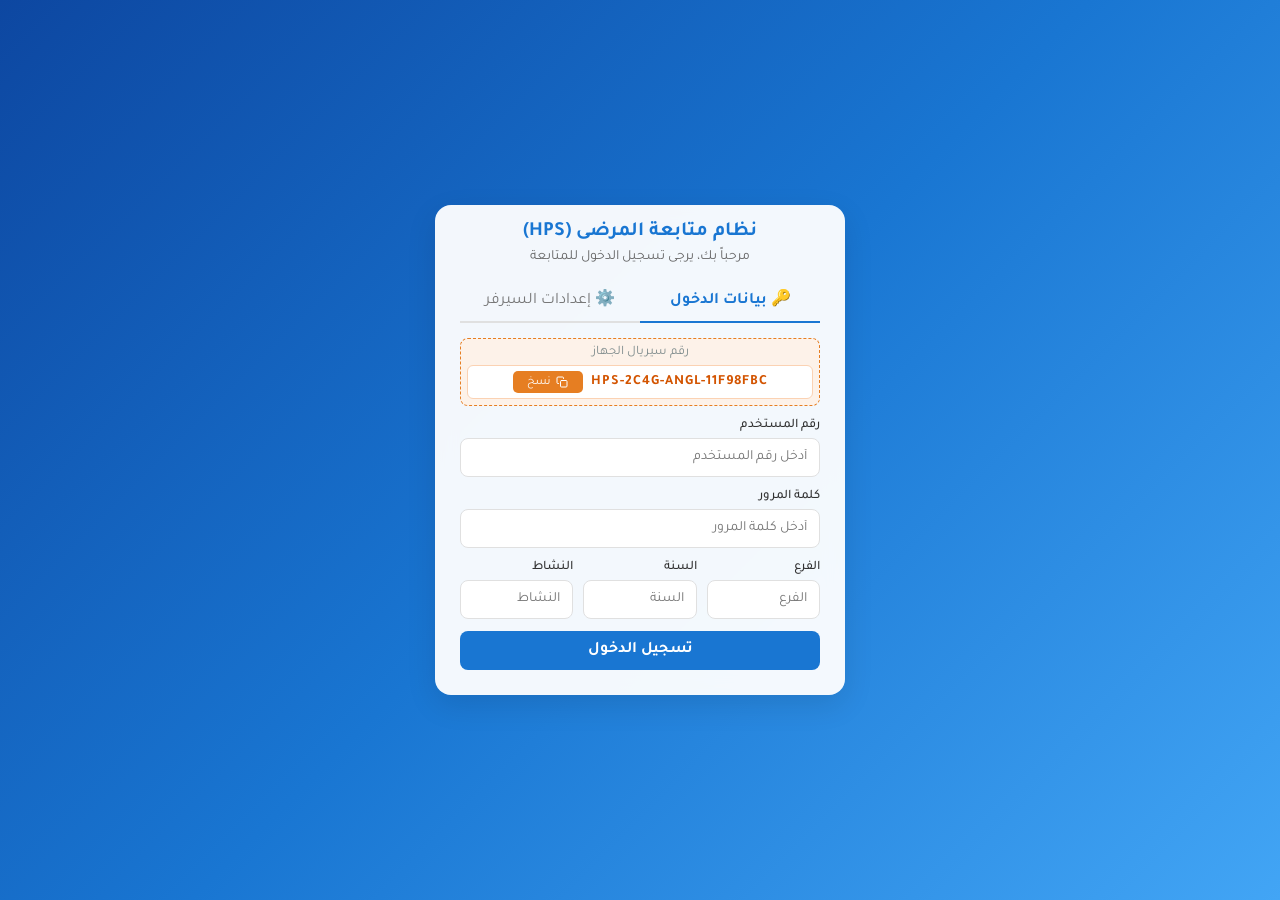
<file: index.html>
<!DOCTYPE html>
<html lang="ar" dir="rtl">

<head>
    <meta charset="UTF-8">
    <meta name="viewport" content="width=device-width, initial-scale=1.0">
    <title>نظام متابعة المرضى - HPS | الرئيسية</title>
    <link rel="stylesheet" href="assets/css/style.css">
    <link rel="stylesheet" href="assets/css/dashboard.css">
    <link href="https://fonts.googleapis.com/css2?family=Tajawal:wght@400;500;700&display=swap" rel="stylesheet">
    <link rel="manifest" href="manifest.json">
    <meta name="theme-color" content="#1565c0">
    <meta name="mobile-web-app-capable" content="yes">
    <meta name="apple-mobile-web-app-capable" content="yes">
    <meta name="apple-mobile-web-app-status-bar-style" content="black-translucent">
    <link rel="apple-touch-icon" href="icon.png">
</head>

<body>
    <div class="app-layout">
        <nav class="top-nav">
            <div class="brand">
                <h1 id="company-name-title">🏥 نظام متابعة المرضى (HPS)</h1>
            </div>
            <div class="nav-actions">
                <div class="user-info">
                    التاريخ: <span id="cur-dt"></span>
                </div>
                <button onclick="logout()" class="btn-logout">تسجيل خروج 🚪</button>
            </div>
        </nav>

        <main class="main-content">
            <h2 class="welcome-text">مرحباً بك ...</h2>
            <p style="color:var(--text-muted); margin-bottom: 20px;">اختر أحد الخدمات التالية للبدء بالعمل:</p>

            <!-- Sync Card Container -->
            <div id="sync-dashboard-card"
                style="display: none; background: #fff3e0; border: 1px solid #ffb74d; border-radius: 12px; padding: 15px 20px; margin-bottom: 30px; cursor: pointer; box-shadow: 0 4px 6px rgba(0,0,0,0.05); display: flex; align-items: center; justify-content: space-between;"
                onclick="window.location.href='sync.html'">
                <div style="display: flex; align-items: center; gap: 15px;">
                    <span style="font-size: 24px;">🔄</span>
                    <span style="font-size: 16px; font-weight: bold; color: #e67e22;" id="sync-dashboard-text">لديك
                        سجلات تحتاج إلى مزامنة</span>
                </div>
                <span style="font-size: 20px; color: #e67e22;">⬅️</span>
            </div>

            <div class="dashboard-grid">
                <!-- New Patient Follow-up Page (Recommended) -->
                <a href="patient-dashboard.html" class="dash-card" style="border: 2px solid #1565c0; background: linear-gradient(135deg, #e3f2fd 0%, #ffffff 100%);">
                    <div class="dash-icon">👤</div>
                    <h3>متابعة مريض</h3>
                    <p>البحث عن مريض ومتابعة حالته (علامات، سوائل، أوامر) في مكان واحد وبسهولة</p>
                    <span style="position: absolute; top: 10px; left: 10px; background: #1565c0; color: white; padding: 2px 8px; border-radius: 12px; font-size: 10px;">جديد ✨</span>
                </a>
                <a href="vitals.html" class="dash-card">
                    <div class="dash-icon">🩺</div>
                    <h3>العلامات الحيوية</h3>
                    <p>تسجيل علامات المريض الحيوية كل ساعة ومتابعة التطورات</p>
                </a>

                <a href="intake_output.html" class="dash-card">
                    <div class="dash-icon">💧</div>
                    <h3>السوائل (Intake & Output)</h3>
                    <p>متابعة السوائل المغذية (داخل) والمفرزات (خارج) للمريض</p>
                </a>

                <a href="doctor-orders.html" class="dash-card"
                    style="border: 2px solid #55efc4; background-color: #e5fdf5;">
                    <div class="dash-icon">📋</div>
                    <h3>أوامر الأطباء</h3>
                    <p>إدارة وتسجيل الأدوية والفحوصات والأشعة الخاصة بالمريض</p>
                </a>

                <a href="settings.html" class="dash-card">
                    <div class="dash-icon">⚙️</div>
                    <h3>الإعدادات والنسخ</h3>
                    <p>إدارة البيانات المحلية والنسخ الاحتياطي</p>
                </a>

                <!-- <a href="javascript:void(0)" class="dash-card disabled"
                    onclick="alert('سيتم إضافتها قريباً في التحديث القادم')">
                    <div class="dash-icon">📋</div>
                    <h3>ملاحظات التمريض</h3>
                    <p>كتابة ومراجعة النوتات وملاحظات التمريض للمريض</p>
                </a>

                <a href="javascript:void(0)" class="dash-card disabled"
                    onclick="alert('سيتم إضافتها قريباً في التحديث القادم')">
                    <div class="dash-icon">📊</div>
                    <h3>التقارير والإحصائيات</h3>
                    <p>ملخصات وتقارير العناية بالمريض وتقارير الخروج</p>
                </a> -->

            </div>
        </main>
    </div>

    <script src="assets/js/config.js"></script>
    <script src="assets/js/db.js"></script>
    <script src="assets/js/sync.js"></script>
    <script>
        document.addEventListener('DOMContentLoaded', () => {
            if (!getToken()) {
                window.location.href = 'login.html';
                return;
            }
            document.getElementById('cur-dt').innerText = new Date().toLocaleDateString('ar-YE');
            
            // Load and display company name dynamically
            fetchCompanyName();
        });

        async function fetchCompanyName() {
            const cachedName = localStorage.getItem('cached_company_name');
            const titleElem = document.getElementById('company-name-title');
            if (cachedName && titleElem) {
                titleElem.innerText = cachedName;
            }

            try {
                const apiUrl = getBaseApiUrl();
                const res = await fetch(`${apiUrl}/company/name`, {
                    method: 'GET',
                    headers: getHeaders()
                });
                if (res.ok) {
                    const data = await res.json();
                    if (data && data.companyName && titleElem) {
                        titleElem.innerText = data.companyName;
                        localStorage.setItem('cached_company_name', data.companyName);
                    }
                }
            } catch (e) {
                console.error('Failed to fetch company name:', e);
            }
        }

        if ('serviceWorker' in navigator) {
            window.addEventListener('load', () => {
                navigator.serviceWorker.register('./sw.js')
                    .then(reg => console.log('SW registered directly in HTML:', reg.scope))
                    .catch(err => console.warn('SW registration failed:', err));
            });
        }
    </script>
</body>

</html>
</file>
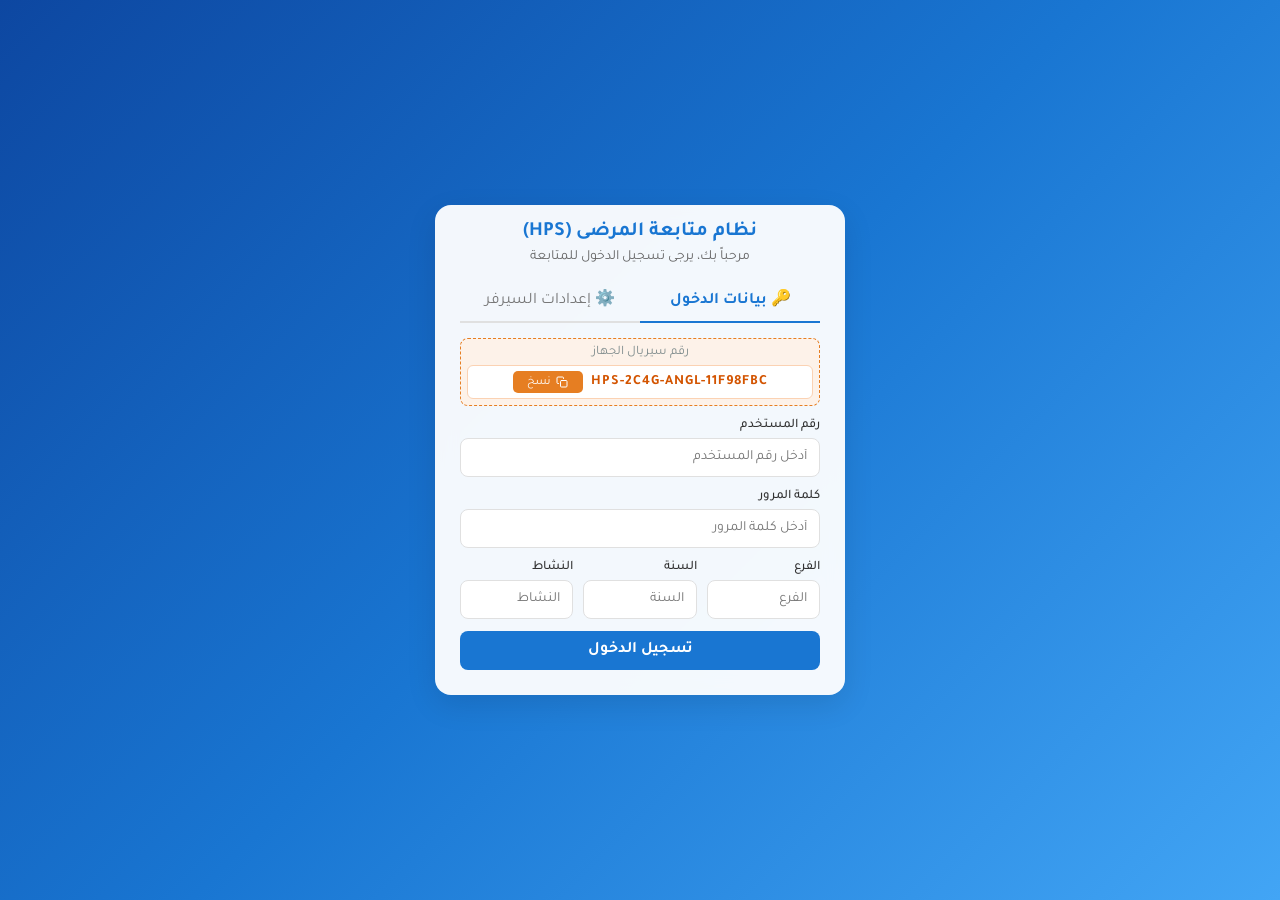
<file: doctor-orders.html>
<!DOCTYPE html>
<html lang="ar" dir="rtl">

<head>
    <meta charset="UTF-8">
    <meta name="viewport" content="width=device-width, initial-scale=1.0">
    <title>أوامر الأطباء - HPS</title>
    <link rel="stylesheet" href="assets/css/style.css">
    <link href="https://fonts.googleapis.com/css2?family=Tajawal:wght@400;500;700&display=swap" rel="stylesheet">
    <link rel="manifest" href="manifest.json">
    <meta name="theme-color" content="#1565c0">
    <meta name="mobile-web-app-capable" content="yes">
    <meta name="apple-mobile-web-app-capable" content="yes">
    <meta name="apple-mobile-web-app-status-bar-style" content="black-translucent">
    <link rel="apple-touch-icon" href="icon.png">
    <style>
        .input-group {
            display: flex;
            align-items: center;
            gap: 5px;
        }

        .input-group input {
            flex: 1;
        }

        .input-group label {
            margin-bottom: 0;
            width: 80px;
            font-size: 14px;
        }

        /* Specific sizing */
        #doctor-name,
        #patient-name {
            flex: 2;
            background: #eee;
        }

        .mini-search-btn {
            background-color: #3498db;
            color: #fff;
            border: none;
            border-radius: 4px;
            padding: 5px 10px;
            cursor: pointer;
        }

        .mandatory-field {
            background-color: #fffde7 !important; /* أبيض مائل للأصفر */
            border: 1px solid #fbc02d !important;
        }

        .mandatory-field:focus {
            background-color: #fff9c4 !important;
            border-color: #f9a825 !important;
            box-shadow: 0 0 5px rgba(249, 168, 37, 0.3) !important;
        }
    </style>
</head>

<body>
    <div class="app-layout">
        <nav class="top-nav">
            <div class="brand">
                <h1 style="font-size: 18px;">📋 أوامر الأطباء</h1>
            </div>
            <div class="nav-actions">
                <a href="javascript:void(0)" onclick="goBack()" class="btn btn-secondary" style="text-decoration:none; font-size: 20px; padding: 5px 12px;">➡</a>
                <div class="user-info">
                    <span id="cur-day"></span> - <span id="cur-date"></span>
                </div>
            </div>
        </nav>

        <main class="main-content">
            <div class="action-bar">
                <button class="btn btn-success" id="btn-add" onclick="addNewOrder()">➕ إضافة</button>
                <button class="btn btn-warning" id="btn-edit" onclick="enableEditing()" disabled>✏️ تعديل</button>
                <button class="btn btn-danger" id="btn-delete" onclick="deleteOrder()" disabled>🗑️ حذف</button>
                <button class="btn btn-primary" id="btn-search-orders" onclick="openHistoryModal()">🔍 بحث الأوامر</button>
            </div>

            <!-- قسم المعلومات الاساسية للامر (Master) -->
            <section class="card section-search" style="padding: 10px;">
                <div class="grid-2" style="margin-bottom: 10px;">
                    <div class="form-group">
                        <label style="font-weight: 700;">رقم الترقيد</label>
                        <div class="input-with-btn">
                            <input type="number" id="adm-no-input" class="mandatory-field" placeholder="رقم الترقيد" style="height: 38px;">
                            <button onclick="openAdmModal()" class="btn btn-primary" title="بحث" style="padding: 0 10px;">🔍</button>
                        </div>
                    </div>
                    <div class="form-group">
                        <label style="color: var(--primary); font-weight: 700;">نوع الإجراء الطبي</label>
                        <select id="prcdr-typ" class="mandatory-field" onchange="onProcedureTypeChanged()" style="border: 2px solid var(--primary); height: 38px; padding: 5px 8px;">
                            <option value="">-- اختر النوع --</option>
                        </select>
                    </div>
                </div>

                <details>
                    <summary style="cursor: pointer; color: #7f8c8d; font-size: 13px;">⚙️ إعدادات الأمر الإضافية (رقم الأمر، التاريخ، الفرع...)</summary>
                    <div class="grid-2" style="margin-top: 10px;">
                        <div class="form-group">
                            <label>الفرع</label>
                            <select id="branch-list" class="mandatory-field"></select>
                        </div>
                        <div class="form-group"><label>رقم الأمر</label><input type="number" id="doc-no" value="1"></div>
                        <div class="form-group"><label>تاريخ الأمر</label><input type="date" id="doc-date"></div>
                        <div class="form-group"><label>وقت الأمر</label><input type="time" id="doc-time" value="00:00:00" step="1"></div>
                        <div class="form-group">
                            <label>الأولوية</label>
                            <select id="prorty-no">
                                <option value="1">1- عادي</option>
                                <option value="2">2- مستعجل</option>
                                <option value="3">3- حرجة</option>
                            </select>
                        </div>
                        <div class="form-group">
                            <label>رقم المرجع (اختياري)</label>
                            <input type="text" id="ref-no">
                        </div>
                        <div class="form-group full-width">
                            <label>ملاحظة عامة</label>
                            <textarea id="doc-dsc" rows="2"></textarea>
                        </div>
                        <input type="hidden" id="typ-no" value="1"><input type="hidden" id="ptnt-typ" value="1">
                    </div>
                </details>
            </section>

            <!-- تفاصيل بيانات الترقيد المحددة ستظهر هنا -->
            <!-- تفاصيل بيانات الترقيد ستبقى مخفية تماماً كما طلب المستخدم -->
            <section id="patient-info-section" style="display: none !important;">
                <div class="patient-grid">
                    <input type="hidden" id="patient-no">
                    <input type="hidden" id="patient-name">
                    <input type="hidden" id="doctor-no">
                    <input type="hidden" id="doctor-name">
                    <input type="hidden" id="p-room">
                    <input type="hidden" id="p-bed">
                    <input type="hidden" id="p-dept">
                    <input type="hidden" id="p-gender">
                    <input type="hidden" id="p-age">
                    <input type="hidden" id="p-adm-date">
                </div>
            </section>

            <!-- قسم التفاصيل (Details) -->
            <section id="table-area" class="card" style="display: none;">
                <div class="table-header">
                    <h3 class="section-title" id="details-title">📋 تفاصيل الإجراء</h3>
                </div>
                <div class="table-responsive" style="overflow-x: auto;">
                    <table id="details-table" class="modern-table" style="min-width: 800px;">
                        <thead>
                            <tr id="details-thead-tr">
                                <!-- سيتم بناؤه ديناميكياً بواسطة JS حسب نوع الإجراء -->
                            </tr>
                        </thead>
                        <tbody id="details-tbody">
                            <!-- صفوف التفاصيل -->
                        </tbody>
                    </table>
                </div>

                <div style="margin-top: 25px; text-align: center; padding: 15px; background: var(--card-bg); border-radius: 10px; box-shadow: 0 2px 10px rgba(0,0,0,0.05);">
                    <button class="btn btn-success" id="btn-save" onclick="saveOrder()"
                        style="padding: 12px 40px; font-weight: bold; font-size: 16px; width: 100%; max-width: 300px;">💾 حفظ</button>
                </div>
            </section>
        </main>
    </div>

    <!-- Modals -->
    <!-- نافذة البحث في الترقيدات -->
    <div id="modal-adm" class="modal">
        <div class="modal-content">
            <div class="modal-header">
                <h3>قائمة الترقيدات</h3>
                <span class="close-btn" onclick="closeModal('modal-adm')">&times;</span>
            </div>
            <div style="padding: 10px;">
                <input type="text" id="adm-search-input" placeholder="ابحث باسم المريض أو رقم الترقيد..."
                    style="width: 100%; border: 1px solid #ddd; padding: 10px; border-radius: 5px;"
                    onkeyup="filterAdmissions()">
            </div>
            <div class="table-responsive" style="max-height: 400px; overflow-y: auto;">
                <table id="adm-list-table" class="modern-table">
                    <thead>
                        <tr>
                            <th>رقم الترقيد</th>
                            <th>تاريخ الترقيد</th>
                            <th>اسم المريض</th>
                        </tr>
                    </thead>
                    <tbody></tbody>
                </table>
            </div>
            <div class="modal-footer">
                <button onclick="closeModal('modal-adm')" class="btn btn-secondary">إغلاق</button>
            </div>
        </div>
    </div>

    <!-- نافذة منبثقة للبحث في الإجراءات (فحوصات / أشعة الخ) -->
    <div id="modal-items" class="modal">
        <div class="modal-content modal-lg">
            <div class="modal-header">
                <h3 id="modal-items-title">قائمة الإجراءات مسبقة الصنع</h3>
                <span class="close-btn" onclick="closeModal('modal-items')">&times;</span>
            </div>
            <div style="padding: 10px;">
                <input type="text" id="item-search-input" placeholder="ابحث بالإسم أو الكود هنا..."
                    style="width: 100%; border: 1px solid #ddd; padding: 10px; border-radius: 5px;"
                    onkeyup="filterItems()">
            </div>
            <div class="table-responsive" style="max-height: 400px; overflow-y: auto;">
                <table id="items-list-table" class="modern-table">
                    <thead>
                        <tr id="items-thead-tr">
                            <!-- مبني ديناميكيا -->
                        </tr>
                    </thead>
                    <tbody id="items-tbody"></tbody>
                </table>
            </div>
            <div class="modal-footer">
                <button onclick="closeModal('modal-items')" class="btn btn-secondary">إغلاق</button>
            </div>
        </div>
    </div>

    <!-- نافذة منبثقة للبحث في طرق الاستخدام -->
    <div id="modal-usages" class="modal">
        <div class="modal-content">
            <div class="modal-header">
                <h3>قائمة طرق الاستخدام</h3>
                <span class="close-btn" onclick="closeModal('modal-usages')">&times;</span>
            </div>
            <div style="padding: 10px;">
                <input type="text" id="usage-search-input" placeholder="ابحث بالرمز أو الوصف هنا..."
                    style="width: 100%; border: 1px solid #ddd; padding: 10px; border-radius: 5px;"
                    onkeyup="filterUsages()">
            </div>
            <div class="table-responsive" style="max-height: 400px; overflow-y: auto;">
                <table id="usages-list-table" class="modern-table">
                    <thead>
                        <tr>
                            <th>الرمز</th>
                            <th>الوصف</th>
                        </tr>
                    </thead>
                    <tbody id="usages-tbody"></tbody>
                </table>
            </div>
            <div class="modal-footer">
                <button onclick="closeModal('modal-usages')" class="btn btn-secondary">إغلاق</button>
            </div>
        </div>
    </div>

    <!-- نافذة البحث في الأوامر السابقة -->
    <div id="modal-history" class="modal">
        <div class="modal-content modal-lg">
            <div class="modal-header">
                <h3>الأوامر السابقة</h3>
                <span class="close-btn" onclick="closeModal('modal-history')">&times;</span>
            </div>
            <div style="padding: 10px;">
                <input type="text" id="history-search-input" placeholder="ابحث في أي عمود هنا..."
                    style="width: 100%; border: 1px solid #ddd; padding: 10px; border-radius: 5px;"
                    onkeyup="filterHistory()">
            </div>
            <div class="table-responsive" style="max-height: 400px; overflow-y: auto;">
                <table id="history-list-table" class="modern-table">
                    <thead>
                        <tr>
                            <th>رقم الأمر</th>
                            <th>التاريخ</th>
                            <th>نوع الإجراء</th>
                            <th>اسم الطبيب</th>
                            <th>اسم المريض</th>
                        </tr>
                    </thead>
                    <tbody></tbody>
                </table>
            </div>
        </div>
    </div>

    <!-- Scripts -->
    <script src="assets/js/config.js"></script>
    <script src="assets/js/db.js"></script>
    <script src="assets/js/sync.js"></script>
    <script src="assets/js/doctor_orders.js"></script>
</body>

</html>
</file>
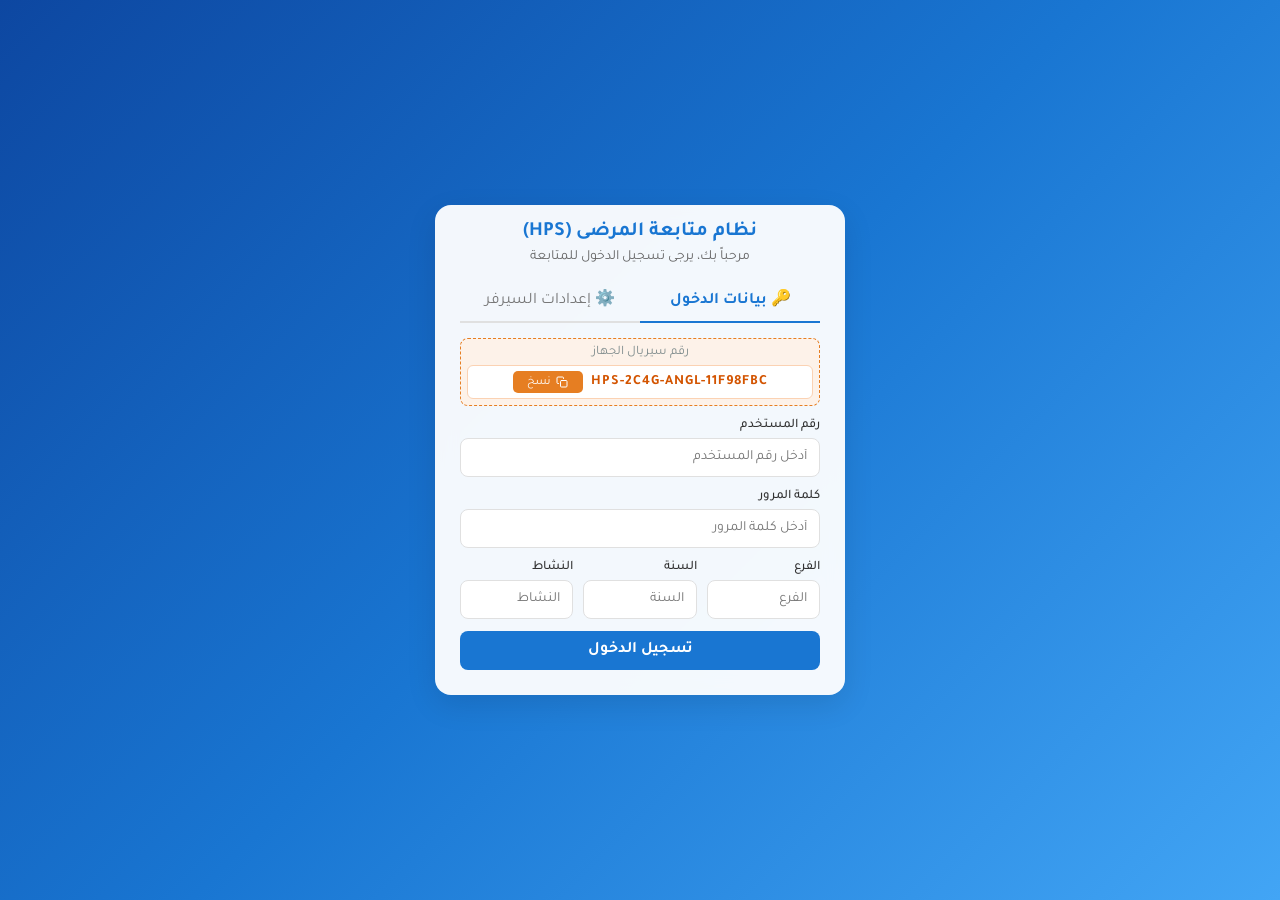
<file: intake_output.html>
<!DOCTYPE html>
<html lang="ar" dir="rtl">

<head>
    <meta charset="UTF-8">
    <meta name="viewport" content="width=device-width, initial-scale=1.0">
    <title>السوائل الداخلة والخارجة - HPS</title>
    <link rel="stylesheet" href="assets/css/style.css">
    <link href="https://fonts.googleapis.com/css2?family=Tajawal:wght@400;500;700&display=swap" rel="stylesheet">
    <link rel="manifest" href="manifest.json">
    <style>
        .grid-intake {
            display: grid;
            grid-template-columns: repeat(4, 1fr);
            gap: 12px;
            margin-bottom: 20px;
        }

        .section-header {
            grid-column: 1 / -1;
            background: #f1f1f1;
            padding: 8px;
            border-radius: 5px;
            font-weight: bold;
            color: #2c3e50;
            border-right: 4px solid #3498db;
        }

        .out-header {
            border-right-color: #e67e22;
        }

        @media (max-width: 768px) {
            .grid-intake {
                grid-template-columns: repeat(2, 1fr);
                gap: 10px;
            }
        }
    </style>
</head>

<body>
    <div class="app-layout">
        <nav class="top-nav">
            <div class="brand">
                <h1 style="font-size: 18px;">💧 السوائل (Intake & Output)</h1>
            </div>
            <div class="nav-actions">
                <a href="javascript:void(0)" onclick="goBack()" class="btn btn-secondary" style="text-decoration:none; font-size: 20px; padding: 5px 12px;">➡</a>
                <div class="user-info">
                    <span id="cur-day"></span> - <span id="cur-date"></span>
                </div>
            </div>
        </nav>

        <main class="main-content">
            <section class="card section-search" style="padding: 10px;">
                <div class="form-group" style="margin-bottom: 10px;">
                    <label style="font-weight: bold;">رقم الترقيد</label>
                    <div class="input-with-btn">
                        <input type="number" id="adm-no-input" class="mandatory-field"
                            placeholder="رقم الترقيد">
                        <button onclick="openAdmModal()" class="btn btn-primary" title="بحث">🔍</button>
                    </div>
                </div>

                <details>
                    <summary style="cursor: pointer; color: #7f8c8d; font-size: 13px;">⚙️ إعدادات البحث الإضافية (الفرع...)</summary>
                    <div class="form-group" style="margin-top: 10px;">
                        <label>الفرع</label>
                        <select id="branch-list" class="mandatory-field"></select>
                    </div>
                </details>
            </section>

            <section id="patient-info-section" class="card section-patient" style="display: none; padding: 10px;">
                <div class="patient-grid">
                    <div class="info-item" style="grid-column: 1 / -1; background: #e3f2fd;">
                        <label>المريض</label>
                        <input type="text" id="p-name" readonly style="color: #1565c0; font-size: 14px;">
                    </div>
                    <div class="info-item"><label>الرقم</label><input type="text" id="p-no" readonly></div>
                    <div class="info-item"><label>العمر</label><input type="text" id="p-age" readonly></div>
                    <div class="info-item"><label>الغرفة</label><input type="text" id="p-room" readonly></div>
                    <div class="info-item"><label>السرير</label><input type="text" id="p-bed" readonly></div>
                </div>
            </section>

            <section class="card section-controls">
                <div class="grid-2 align-bottom">
                    <div class="form-group">
                        <label>تاريخ المتابعة:</label>
                        <input type="date" id="doc-date-input">
                    </div>
                    <div class="form-group">
                        <label>تقسيم الوقت (دقائق):</label>
                        <input type="number" id="time-interval" value="30">
                    </div>
                    <div class="form-group" style="grid-column: span 2;">
                        <button onclick="loadAndShowTable()" class="btn btn-success btn-block">عرض وتحديث
                            الجدول</button>
                    </div>
                </div>
            </section>

            <div id="table-area" class="card" style="display: none;">
                <div class="table-header">
                    <h3 class="section-title">📊 جدول السوائل اليومي</h3>
                </div>
                <div class="table-responsive">
                    <table id="io-table" class="modern-table">
                        <thead>
                            <tr>
                                <th rowspan="2">الوقت</th>
                                <th colspan="6" style="background: #e8f4fd;">Intake (داخل) <span id="total-day-in"
                                        style="font-size:12px; color:#2980b9;"></span></th>
                                <th colspan="6" style="background: #fdf2e9;">Output (خارج) <span id="total-day-out"
                                        style="font-size:12px; color:#d35400;"></span></th>
                                <th rowspan="2">الإجراء</th>
                            </tr>
                            <tr>
                                <th style="background: #e8f4fd;">IVF</th>
                                <th style="background: #e8f4fd;">Oral</th>
                                <th style="background: #e8f4fd;">NGT</th>
                                <th style="background: #e8f4fd;">Blood</th>
                                <th style="background: #e8f4fd;">Other</th>
                                <th style="background: #d4e6f1; border-left: 2px solid #3498db;">Sum In</th>
                                <th style="background: #fdf2e9;">Urine</th>
                                <th style="background: #fdf2e9;">Gastric</th>
                                <th style="background: #fdf2e9;">Drain 1</th>
                                <th style="background: #fdf2e9;">Drain 2</th>
                                <th style="background: #fdf2e9;">Other</th>
                                <th style="background: #f5cba7; border-left: 2px solid #e67e22;">Sum Out</th>
                            </tr>
                        </thead>
                        <tbody></tbody>
                    </table>
                </div>
            </div>
        </main>
    </div>

    <!-- Modals -->
    <div id="modal-adm" class="modal">
        <div class="modal-content">
            <div class="modal-header">
                <h3>قائمة الترقيدات</h3>
                <span class="close-btn" onclick="closeModal('modal-adm')">&times;</span>
            </div>
            <div style="padding: 10px;">
                <input type="text" id="adm-search-input" placeholder="ابحث باسم المريض أو رقم الترقيد..."
                    style="width: 100%; border: 1px solid #ddd; padding: 10px; border-radius: 5px;"
                    onkeyup="filterAdmissions()">
            </div>
            <div class="table-responsive" style="max-height: 400px; overflow-y: auto;">
                <table id="adm-list-table" class="modern-table">
                    <thead>
                        <tr>
                            <th>رقم</th>
                            <th>التاريخ</th>
                            <th>المريض</th>
                        </tr>
                    </thead>
                    <tbody></tbody>
                </table>
            </div>
            <div class="modal-footer">
                <button onclick="closeModal('modal-adm')" class="btn btn-secondary">إغلاق</button>
            </div>
        </div>
    </div>

    <div id="modal-io" class="modal">
        <div class="modal-content modal-lg">
            <div class="modal-header">
                <h3 id="io-title">سجل السوائل - الساعة</h3>
                <span class="close-btn" onclick="closeModal('modal-io')">&times;</span>
            </div>
            <div class="modal-body">
                <div class="grid-intake">
                    <!-- Intake Section -->
                    <div class="section-header">💉 السوائل الداخلة (Intake)</div>
                    <div class="form-group"><label>IV Fluids</label><input type="number" step="0.1" id="in-ivf"></div>
                    <div class="form-group"><label>Oral</label><input type="number" step="0.1" id="in-oral"></div>
                    <div class="form-group"><label>NG Tube</label><input type="number" step="0.1" id="in-ngt"></div>
                    <div class="form-group"><label>Blood</label><input type="number" step="0.1" id="in-bld"></div>
                    <div class="form-group"><label>Other</label><input type="number" step="0.1" id="in-othr"></div>

                    <!-- Output Section -->
                    <div class="section-header out-header">🚽 السوائل الخارجة (Output)</div>
                    <div class="form-group"><label>Urine</label><input type="number" step="0.1" id="out-urine"></div>
                    <div class="form-group"><label>Gastric</label><input type="number" step="0.1" id="out-gstrc"></div>
                    <div class="form-group"><label>Drainage 1</label><input type="number" step="0.1" id="out-drng1">
                    </div>
                    <div class="form-group"><label>Drainage 2</label><input type="number" step="0.1" id="out-drng2">
                    </div>
                    <div class="form-group"><label>Emesis / Emss</label><input type="number" step="0.1" id="out-emss">
                    </div>
                    <div class="form-group"><label>Other</label><input type="number" step="0.1" id="out-othr"></div>
                </div>

                <div class="nurse-section form-group" style="margin-top: 15px;">
                    <label>الممرض <span style="color: red;">*</span>:</label>
                    <div class="input-with-btn">
                        <input type="number" id="n-id" placeholder="رقم الممرض (مفتاح Enter للبحث)">
                        <button onclick="openNurseModal()" class="btn btn-primary">🔍</button>
                        <input type="text" id="n-name" placeholder="اسم الممرض" readonly
                            style="flex: 2; background: #eee;">
                    </div>
                </div>

                <div class="form-group" style="margin-top: 15px;">
                    <label>الملاحظات:</label>
                    <textarea id="io-notes" rows="3" placeholder="اكتب أي ملاحظات هنا..."></textarea>
                </div>
            </div>
            <div class="modal-footer">
                <button onclick="saveIO()" class="btn btn-success">✅ حفظ البيانات</button>
                <button onclick="closeModal('modal-io')" class="btn btn-secondary">❌ إلغاء</button>
            </div>
        </div>
    </div>

    <div id="modal-nurse" class="modal">
        <div class="modal-content">
            <div class="modal-header">
                <h3>قائمة الممرضين</h3>
                <span class="close-btn" onclick="closeModal('modal-nurse')">&times;</span>
            </div>
            <div class="table-responsive" style="max-height: 400px; overflow-y: auto;">
                <table id="nurse-list-table" class="modern-table">
                    <thead>
                        <tr>
                            <th>الرقم</th>
                            <th>الاسم</th>
                        </tr>
                    </thead>
                    <tbody></tbody>
                </table>
            </div>
            <div class="modal-footer">
                <button onclick="closeModal('modal-nurse')" class="btn btn-secondary">إغلاق</button>
            </div>
        </div>
    </div>

    <script src="assets/js/config.js"></script>
    <script src="assets/js/db.js"></script>
    <script src="assets/js/sync.js"></script>
    <script src="assets/js/intake_output.js"></script>
</body>

</html>
</file>
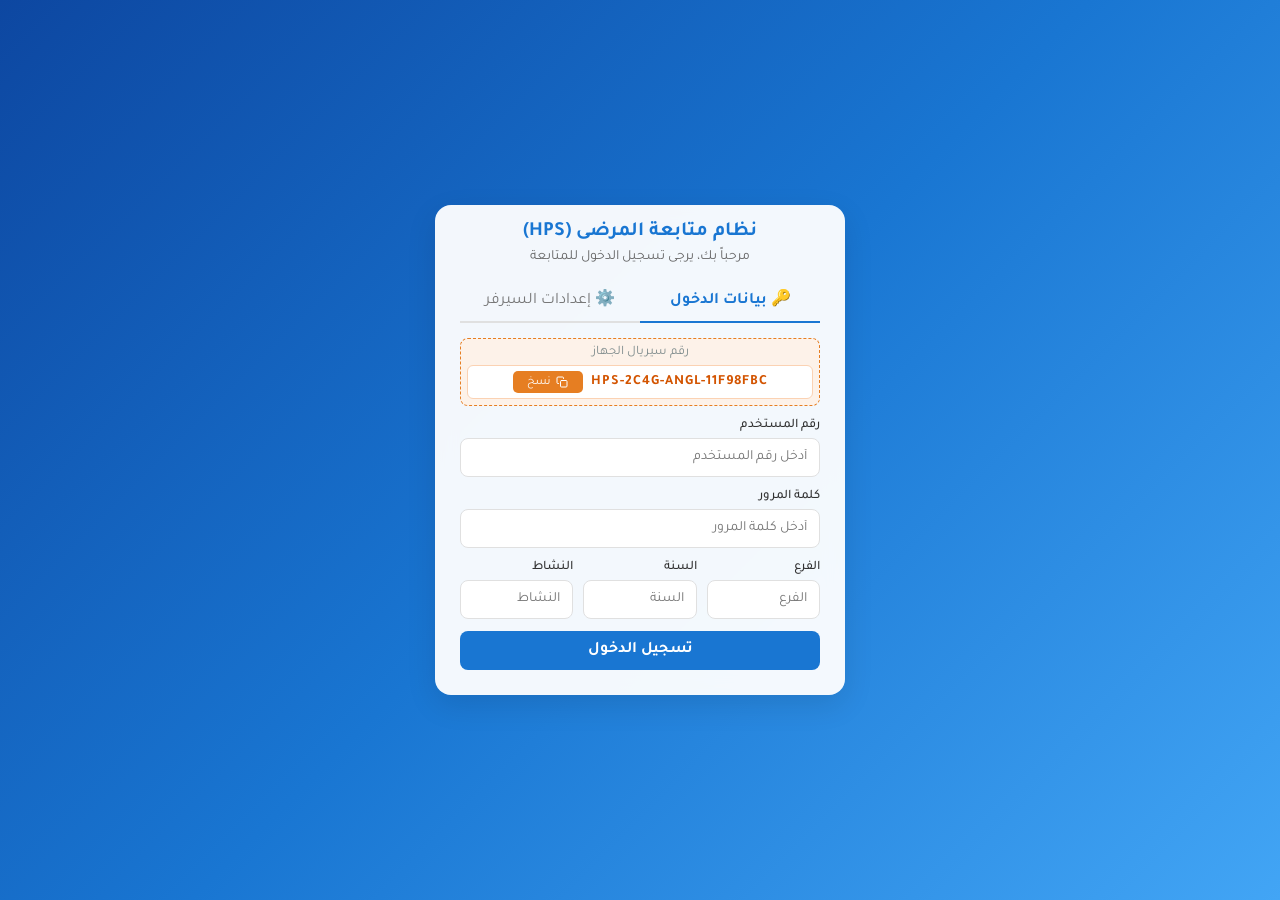
<file: lab-results.html>
<!DOCTYPE html>
<html lang="ar" dir="rtl">
<head>
    <meta charset="UTF-8">
    <meta name="viewport" content="width=device-width, initial-scale=1.0">
    <title>نتائج العينات - HPS</title>
    <link rel="stylesheet" href="assets/css/style.css">
    <link href="https://fonts.googleapis.com/css2?family=Tajawal:wght@400;500;700&display=swap" rel="stylesheet">
    <style>
        :root {
            --primary-gradient: linear-gradient(135deg, #1565c0 0%, #1e88e5 100%);
            --table-header: #f1f8fe;
        }

        body {
            background-color: #f0f4f8;
            font-family: 'Tajawal', sans-serif;
            margin: 0;
            padding-bottom: 30px;
        }

        .header-section {
            background: var(--primary-gradient);
            color: white;
            padding: 15px 20px;
            border-bottom-left-radius: 30px;
            border-bottom-right-radius: 30px;
            box-shadow: 0 4px 20px rgba(21, 101, 192, 0.25);
            text-align: center;
            position: relative;
            margin-bottom: 15px;
        }

        .btn-back {
            position: absolute;
            top: 50%;
            right: 20px;
            transform: translateY(-50%);
            color: white;
            text-decoration: none;
            font-size: 24px;
            transition: transform 0.2s;
            display: inline-flex;
            align-items: center;
            justify-content: center;
        }

        .btn-back:hover {
            transform: translateY(-50%) scale(1.2) translateX(3px);
        }

        .container {
            max-width: 900px;
            margin: 15px auto;
            padding: 0 12px;
        }

        .patient-info {
            background: white;
            border-radius: 15px;
            padding: 10px 15px;
            box-shadow: 0 4px 15px rgba(0,0,0,0.04);
            margin-bottom: 15px;
            display: grid;
            grid-template-columns: 1fr 1fr;
            gap: 10px;
        }

        .info-box {
            background: #f8fbff;
            padding: 6px 12px;
            border-radius: 8px;
            border: 1px solid #e3f2fd;
            display: flex;
            justify-content: space-between;
            align-items: center;
            gap: 10px;
        }

        .info-label {
            color: #78909c;
            font-size: 11px;
            font-weight: 500;
            white-space: nowrap;
        }

        .info-value {
            color: #1565c0;
            font-weight: bold;
            font-size: 13px;
            text-align: left;
            overflow: hidden;
            text-overflow: ellipsis;
            white-space: nowrap;
        }

        .doc-section {
            background: white;
            border-radius: 16px;
            margin-bottom: 20px;
            box-shadow: 0 4px 15px rgba(0,0,0,0.04);
            overflow: hidden;
            border: 1px solid #e3f2fd;
        }

        .doc-header {
            background: #e3f2fd;
            padding: 12px 16px;
            display: flex;
            justify-content: space-between;
            align-items: center;
            font-weight: bold;
            color: #1565c0;
            border-bottom: 2px solid #bbdefb;
            font-size: 14px;
        }

        .doc-header span {
            display: flex;
            align-items: center;
            gap: 10px;
        }

        .doc-content {
            padding: 0;
        }

        .table-responsive {
            overflow-x: auto;
            -webkit-overflow-scrolling: touch;
        }

        table {
            width: 100%;
            border-collapse: collapse;
        }

        th, td {
            padding: 10px 12px;
            text-align: right;
            border-bottom: 1px solid #eee;
            font-size: 13px;
        }

        th {
            background: var(--table-header);
            color: #1565c0;
            font-weight: 700;
            white-space: nowrap;
        }

        td {
            color: #37474f;
        }

        tr:last-child td {
            border-bottom: none;
        }

        tr:hover td {
            background: #f9fbff;
        }

        .loader {
            text-align: center;
            padding: 40px;
            color: #1565c0;
            font-weight: bold;
        }

        .empty-state {
            text-align: center;
            padding: 40px;
            color: #78909c;
        }

        .status-badge {
            display: inline-block;
            padding: 4px 8px;
            border-radius: 4px;
            font-size: 12px;
            background: #e8f5e9;
            color: #2e7d32;
        }

        /* Custom Styles for Search Button and Modal */
        #btn-search-results {
            background: var(--primary-gradient);
            color: white;
            border: none;
            padding: 10px 20px;
            font-size: 14px;
            font-weight: bold;
            border-radius: 20px;
            display: inline-flex;
            align-items: center;
            justify-content: center;
            gap: 8px;
            cursor: pointer;
            box-shadow: 0 3px 10px rgba(21, 101, 192, 0.15);
            transition: all 0.2s ease;
            font-family: 'Tajawal', sans-serif;
            text-decoration: none;
        }

        #btn-search-results:hover:not(:disabled) {
            transform: translateY(-2px) scale(1.02);
            box-shadow: 0 5px 15px rgba(21, 101, 192, 0.25);
        }

        #btn-search-results:active:not(:disabled) {
            transform: translateY(0) scale(1);
        }

        #btn-search-results:disabled {
            opacity: 0.5;
            cursor: not-allowed;
            box-shadow: none;
        }

        /* Modal Styles matching patient-dashboard */
        .modal-content {
            border-radius: 25px !important;
            padding: 0 !important;
            overflow: hidden;
            border: none;
        }

        .modal-header {
            background: #f8fbff;
            padding: 20px !important;
            border-bottom: 1px solid #e3f2fd !important;
        }

        .search-box-container {
            padding: 15px;
            background: white;
        }

        .search-input {
            width: 100%;
            padding: 15px;
            border: 2px solid #e3f2fd;
            border-radius: 12px;
            font-size: 16px;
            outline: none;
            transition: border-color 0.3s;
            box-sizing: border-box;
            font-family: 'Tajawal', sans-serif;
        }

        .search-input:focus {
            border-color: #1565c0;
        }

        .adm-table-container {
            max-height: 400px;
            overflow-y: auto;
        }

        .modern-table {
            width: 100%;
            border-collapse: collapse;
        }

        .modern-table th {
            background: #f1f8fe;
            padding: 15px;
            text-align: right;
            font-size: 14px;
            color: #1565c0;
            position: sticky;
            top: 0;
            z-index: 1;
        }

        .modern-table td {
            padding: 15px;
            border-bottom: 1px solid #f1f8fe;
            font-size: 14px;
            cursor: pointer;
            color: #333;
        }

        .modern-table tr:hover {
            background: #f9fbff;
        }

        /* Modal specific table styling - smaller font to fit columns */
        .modal .modern-table td {
            font-weight: 500;
            font-size: 11px;
            padding: 8px 6px;
        }

        .modal .modern-table th {
            font-size: 11px;
            padding: 8px 6px;
        }

        .close-btn {
            font-size: 28px;
            cursor: pointer;
            color: #78909c;
            transition: color 0.2s;
            line-height: 1;
        }

        .close-btn:hover {
            color: #e74c3c;
        }

        /* Better mobile optimizations for tables */
        @media (max-width: 480px) {
            .patient-info {
                grid-template-columns: 1fr;
                gap: 8px;
            }
            .info-box {
                padding: 8px 12px;
            }
            th, td {
                padding: 8px 6px;
                font-size: 12px;
            }
            .header-section {
                padding: 12px 15px;
                margin-bottom: 10px;
            }
            .header-section h1 {
                font-size: 18px !important;
            }
            #btn-search-results {
                padding: 8px 16px;
                font-size: 13px;
            }
        }
    </style>
</head>
<body>
    <header class="header-section">
        <div style="display: flex; justify-content: space-between; align-items: center; width: 100%;">
            <a href="patient-dashboard.html" class="btn btn-secondary" style="text-decoration:none; font-size: 20px; padding: 5px 12px; display: inline-flex; align-items: center; justify-content: center;" title="الرجوع لمتابعة مريض">➡</a>
            <h1 style="margin:0; font-size: 18px; font-weight: 700;">🧪 نتائج العينات</h1>
            <div style="width: 36px;"></div>
        </div>
    </header>

    <div class="container">
        <div class="patient-info" id="patient-info-container" style="display: none;">
            <div class="info-box">
                <span class="info-label">رقم الترقيد</span>
                <span class="info-value" id="lbl-adm-no"></span>
            </div>
            <div class="info-box">
                <span class="info-label">المريض</span>
                <span class="info-value" id="lbl-patient"></span>
            </div>
        </div>

        <!-- زر البحث واختيار النتائج المعتمدة -->
        <div id="search-action-container" style="display: none; margin: 10px 0; text-align: center;">
            <button id="btn-search-results" onclick="openResultsModal()" disabled>
                <span>🔍</span>
                <span>البحث عن نتيجة فحص</span>
            </button>
        </div>

        <div id="results-container">
            <div class="loader" id="loader">جاري تحميل النتائج...</div>
        </div>
    </div>

    <!-- Results Modal -->
    <div id="modal-results" class="modal">
        <div class="modal-content modal-lg">
            <div class="modal-header">
                <div style="display:flex; justify-content: space-between; align-items: center; width: 100%;">
                    <h3 style="margin:0;">قائمة نتائج العينات المعتمدة</h3>
                    <span class="close-btn" onclick="closeModal('modal-results')">&times;</span>
                </div>
            </div>
            <div class="search-box-container">
                <input type="text" id="result-search-input" class="search-input" placeholder="البحث برقم النتيجة، الطبيب، أو التاريخ..." onkeyup="filterResults()">
            </div>
            <div class="adm-table-container">
                <table id="result-list-table" class="modern-table">
                    <thead>
                        <tr>
                            <th>رقم النتيجة</th>
                            <th>اسم الخدمة (الفحص)</th>
                            <th>تاريخ النتيجة</th>
                            <th>اسم المريض</th>
                            <th>اسم الطبيب</th>
                        </tr>
                    </thead>
                    <tbody>
                        <!-- Rows populated by JS -->
                    </tbody>
                </table>
            </div>
            <div class="modal-footer">
                <button onclick="closeModal('modal-results')" class="btn btn-secondary" style="font-family:'Tajawal', sans-serif;">إغلاق</button>
            </div>
        </div>
    </div>

    <script src="assets/js/config.js"></script>
    <script src="assets/js/db.js"></script>
    <script>
        let ALL_LAB_RESULTS = [];

        document.addEventListener('DOMContentLoaded', () => {
            const savedPatient = localStorage.getItem('selected_patient');
            if (!savedPatient) {
                alert("لم يتم تحديد مريض!");
                window.location.href = 'patient-dashboard.html';
                return;
            }

            const patient = JSON.parse(savedPatient);
            document.getElementById('patient-info-container').style.display = 'grid';
            document.getElementById('search-action-container').style.display = 'block';
            document.getElementById('lbl-adm-no').innerText = patient.docNo;
            document.getElementById('lbl-patient').innerText = `${patient.patientNo} - ${patient.patientName}`;

            loadLabResults(patient.docSerial || patient.docSrl);
        });

        async function loadLabResults(admissionDocSrl) {
            const container = document.getElementById('results-container');
            const searchBtn = document.getElementById('btn-search-results');
            const cacheKey = `lab_results_${admissionDocSrl}`;
            try {
                let data = null;
                let isOffline = false;

                try {
                    const response = await fetch(`${getBaseApiUrl()}/LabResult/by-admission?admissionDocSrl=${admissionDocSrl}`, {
                        method: 'POST',
                        headers: getHeaders(),
                        body: JSON.stringify({})
                    });

                    if (response.ok) {
                        data = await response.json();
                        // Cache locally in IndexedDB
                        await saveToDB('lab_results_history', { cacheKey, results: data || [] }, false);
                    } else {
                        throw new Error("HTTP Status " + response.status);
                    }
                } catch(netErr) {
                    console.warn("Fetch lab results failed, looking in local DB...", netErr);
                    const cached = await getFromDB('lab_results_history', cacheKey);
                    if (cached) {
                        data = cached.results;
                        isOffline = true;
                    } else {
                        throw netErr; // bubble up if no local cache
                    }
                }

                ALL_LAB_RESULTS = data || [];

                if (ALL_LAB_RESULTS.length === 0) {
                    container.innerHTML = `<div class="empty-state">لا توجد نتائج عينات معتمدة لهذا الترقيد.</div>`;
                    searchBtn.disabled = true;
                } else {
                    searchBtn.disabled = false;
                    container.innerHTML = `
                        <div class="empty-state" style="padding: 50px 20px;">
                            <div style="font-size: 55px; margin-bottom: 20px; opacity: 0.8;">🔬</div>
                            <h3 style="color: #1565c0; margin-bottom: 10px;">تم تحميل النتائج المعتمدة (${ALL_LAB_RESULTS.length})</h3>
                            <p style="color: #78909c;">يرجى الضغط على زر البحث في الأعلى لاختيار نتيجة فحص وعرض تفاصيلها.</p>
                        </div>
                    `;
                    if (isOffline) {
                        window.appAlert("⚠️ تعذر الاتصال بالخادم، تم عرض نتائج العينات المحفوظة محلياً في وضع عدم الاتصال.", 'warning');
                    }
                }
            } catch (error) {
                console.error('Error fetching lab results:', error);
                container.innerHTML = `<div class="empty-state">تعذر الاتصال بالخادم ولم يتم العثور على نتائج محفوظة محلياً مسبقاً لهذا الترقيد.</div>`;
            }
        }

        // Search modal toggle logic
        function openResultsModal() {
            document.getElementById('modal-results').style.display = 'block';
            renderResultsTable(ALL_LAB_RESULTS);
            document.getElementById('result-search-input').value = '';
            document.getElementById('result-search-input').focus();
        }

        function closeModal(id) {
            document.getElementById(id).style.display = 'none';
        }

        function renderResultsTable(list) {
            const tbody = document.querySelector('#result-list-table tbody');
            tbody.innerHTML = '';

            if (!list || list.length === 0) {
                tbody.innerHTML = '<tr><td colspan="5" class="empty-state">لا توجد نتائج عينات</td></tr>';
                return;
            }

            const savedPatient = localStorage.getItem('selected_patient');
            const patient = savedPatient ? JSON.parse(savedPatient) : {};

            list.forEach(doc => {
                const tr = document.createElement('tr');
                const docNo = doc.docNo || doc.docSrl || '--';
                const docDate = doc.docDate || '';
                const patientName = patient.patientName || '--';
                const doctorName = doc.doctorName || doc.dctrName || patient.doctorName || '--';

                // Display only the main service/item name (like C.B.C) from the header, with fallback to first detail if empty
                const serviceName = (doc.details && doc.details[0] && doc.details[0].itemClassName) || doc.itemName || doc.serviceName || doc.docDsc || (doc.details && doc.details[0] && (doc.details[0].serviceName || doc.details[0].itemName)) || '--';

                tr.innerHTML = `
                    <td style="font-weight:bold; color:#1565c0;">${docNo}</td>
                    <td style="color:#2e7d32; font-weight:bold; white-space: normal; line-height: 1.3; max-width: 180px;">${serviceName}</td>
                    <td>${docDate}</td>
                    <td>${patientName}</td>
                    <td>${doctorName}</td>
                `;
                tr.onclick = () => selectResult(doc.docSrl);
                tbody.appendChild(tr);
            });
        }

        function selectResult(docSrl) {
            closeModal('modal-results');
            const selectedDoc = ALL_LAB_RESULTS.find(doc => doc.docSrl === docSrl);
            if (selectedDoc) {
                renderSelectedResult(selectedDoc);
            }
        }

        function filterResults() {
            const term = document.getElementById('result-search-input').value.toLowerCase();
            const savedPatient = localStorage.getItem('selected_patient');
            const patient = savedPatient ? JSON.parse(savedPatient) : {};

            const filtered = ALL_LAB_RESULTS.filter(doc => {
                const docNo = (doc.docNo || doc.docSrl || '').toString().toLowerCase();
                const docDate = (doc.docDate || '').toLowerCase();
                const patientName = (patient.patientName || '').toLowerCase();
                const doctorName = (doc.doctorName || doc.dctrName || patient.doctorName || '').toLowerCase();
                
                const serviceName = ((doc.details && doc.details[0] && doc.details[0].itemClassName) || doc.itemName || doc.serviceName || doc.docDsc || (doc.details && doc.details[0] && (doc.details[0].serviceName || doc.details[0].itemName)) || '').toLowerCase();

                return docNo.includes(term) || docDate.includes(term) || patientName.includes(term) || doctorName.includes(term) || serviceName.includes(term);
            });

            renderResultsTable(filtered);
        }

        function renderSelectedResult(doc) {
            const container = document.getElementById('results-container');
            container.innerHTML = '';

            const docDiv = document.createElement('div');
            docDiv.className = 'doc-section';

            const header = document.createElement('div');
            header.className = 'doc-header';
            header.style.cursor = 'default';
            header.innerHTML = `
                <span>
                    <i style="font-size: 20px;">📄</i> 
                    تفاصيل النتيجة - فاتورة رقم: ${doc.docNo} 
                    <small style="color: #555; margin-right: 10px;">(${doc.docDate || ''})</small>
                </span>
            `;

            const content = document.createElement('div');
            content.className = 'doc-content active';
            content.id = `content-${doc.docSrl}`;

            let tableHtml = `
                <div class="table-responsive">
                    <table>
                        <thead>
                            <tr>
                                <th>م</th>
                                <th>اسم الفحص</th>
                                <th>النتيجة</th>
                                <th>القيمة الطبيعية</th>
                                <th>الوحدة</th>
                            </tr>
                        </thead>
                        <tbody>
            `;

            if (doc.details && doc.details.length > 0) {
                doc.details.forEach(dtl => {
                    tableHtml += `
                        <tr>
                            <td>${dtl.tstCode || ''}</td>
                            <td>${dtl.itemName || dtl.itemCode || ''}</td>
                            <td style="font-weight: bold; color: #1565c0;">${dtl.result || ''}</td>
                            <td style="direction: ltr; text-align: right;">${dtl.normalValue || ''}</td>
                            <td>${dtl.unit || ''}</td>
                        </tr>
                    `;
                });
            } else {
                tableHtml += `<tr><td colspan="5" class="empty-state">لا توجد تفاصيل لهذه الفاتورة</td></tr>`;
            }

            tableHtml += `
                        </tbody>
                    </table>
                </div>
            `;

            content.innerHTML = tableHtml;
            docDiv.appendChild(header);
            docDiv.appendChild(content);
            container.appendChild(docDiv);
        }

        window.onclick = function(event) {
            if (event.target.classList.contains('modal')) {
                event.target.style.display = "none";
            }
        }
    </script>
</body>
</html>
</file>
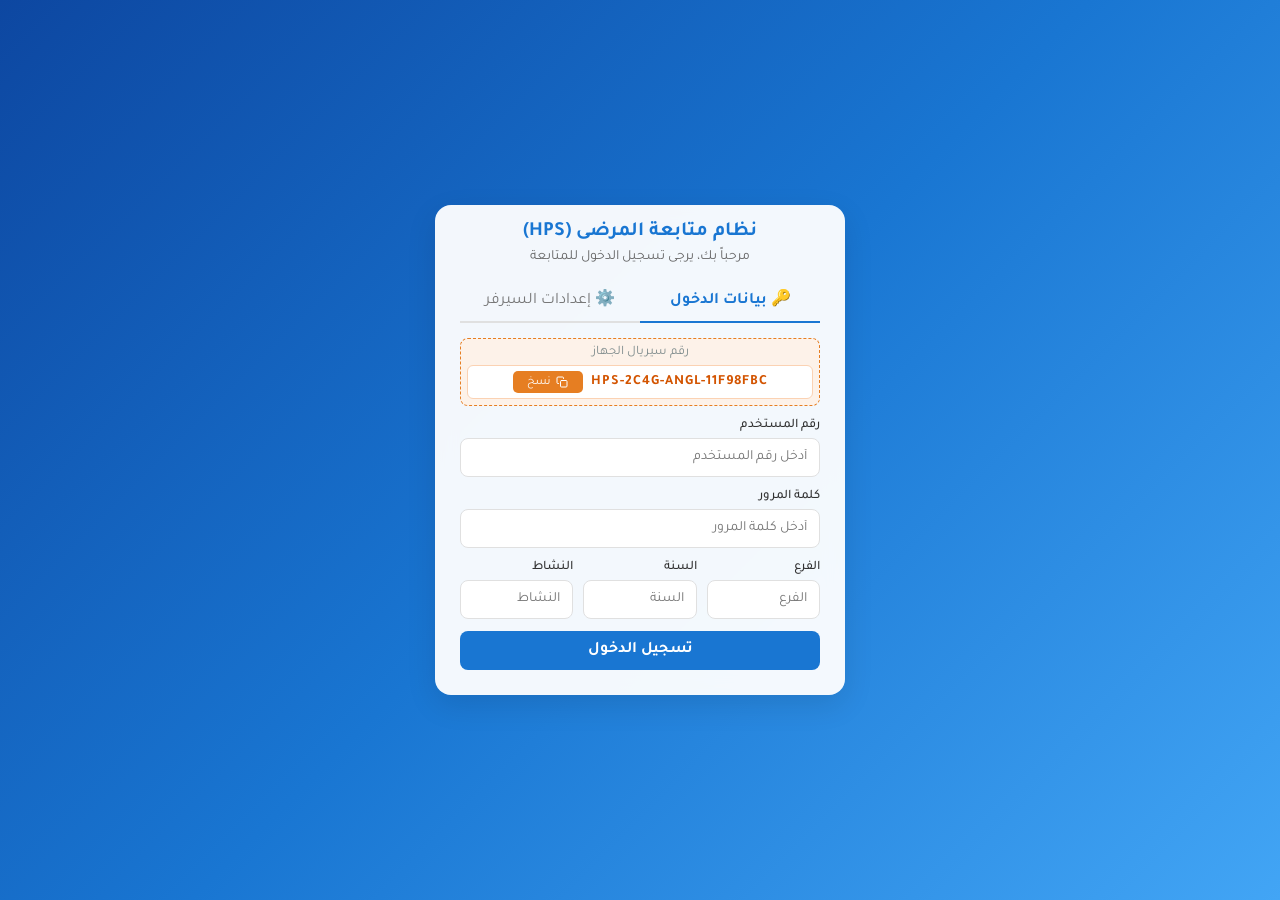
<file: login.html>
<!DOCTYPE html>
<html lang="ar" dir="rtl">

<head>
    <meta charset="UTF-8">
    <meta name="viewport" content="width=device-width, initial-scale=1.0">
    <title>تسجيل الدخول - نظام متابعة المرضى HPS</title>
    <link rel="stylesheet" href="assets/css/login.css">
    <link href="https://fonts.googleapis.com/css2?family=Tajawal:wght@400;500;700&display=swap" rel="stylesheet">
    <link rel="manifest" href="manifest.json">
    <meta name="theme-color" content="#1565c0">
    <meta name="mobile-web-app-capable" content="yes">
    <meta name="apple-mobile-web-app-capable" content="yes">
    <meta name="apple-mobile-web-app-status-bar-style" content="black-translucent">
    <link rel="apple-touch-icon" href="icon.png">
</head>

<body>
    <div class="login-wrapper">
        <div class="login-container">
            <div class="login-header">
                <h2>نظام متابعة المرضى (HPS)</h2>
                <p>مرحباً بك، يرجى تسجيل الدخول للمتابعة</p>
            </div>

            <div class="tabs">
                <button class="tab-btn active" onclick="switchTab('login-tab', event)">🔑 بيانات الدخول</button>
                <button class="tab-btn" onclick="switchTab('settings-tab', event)">⚙️ إعدادات السيرفر</button>
            </div>

            <!-- صفحة تسجيل الدخول -->
            <div id="login-tab" class="tab-content active">
                <div class="device-info"
                    style="background: #fdf2e9; padding: 6px; border-radius: 8px; margin-bottom: 12px; text-align: center; border: 1px dashed #e67e22;">
                    <p style="margin: 0 0 4px 0; font-size: 13px; color: #7f8c8d;">رقم سيريال الجهاز</p>
                    <div
                        style="display: flex; align-items: center; justify-content: center; gap: 8px; background: #fff; padding: 5px; border-radius: 6px; border: 1px solid #fbd2b3;">
                        <strong id="display-device-serial"
                            style="font-size: 14px; color: #d35400; user-select: all; letter-spacing: 1px;">جاري
                            التحميل...</strong>
                        <button type="button" id="copy-serial-btn" onclick="copySerial(this)"
                            style="background: #e67e22; color: #fff; border: none; padding: 4px 8px; border-radius: 5px; cursor: pointer; font-family: 'Tajawal', sans-serif; font-size: 12px; display: flex; align-items: center; gap: 5px; width: 70px; justify-content: center;">
                            <span id="copy-status-icon" style="display: flex; align-items: center;">
                                <svg xmlns="http://www.w3.org/2000/svg" width="12" height="12" viewBox="0 0 24 24"
                                    fill="none" stroke="currentColor" stroke-width="2" stroke-linecap="round"
                                    stroke-linejoin="round" class="copy-svg">
                                    <rect x="9" y="9" width="13" height="13" rx="2" ry="2"></rect>
                                    <path d="M5 15H4a2 2 0 0 1-2-2V4a2 2 0 0 1 2-2h9a2 2 0 0 1 2 2v1"></path>
                                </svg>
                            </span>
                            <span id="copy-status-text">نسخ</span>
                        </button>
                    </div>
                </div>

                <div class="form-group">
                    <label>رقم المستخدم</label>
                    <input type="number" id="u-id" placeholder="أدخل رقم المستخدم">
                </div>
                <div class="form-group">
                    <label>كلمة المرور</label>
                    <input type="password" id="u-pass" placeholder="أدخل كلمة المرور">
                </div>
                <div class="form-row-three">
                    <div class="form-group">
                        <label>الفرع</label>
                        <input type="number" id="u-brn" placeholder="الفرع">
                    </div>
                    <div class="form-group">
                        <label>السنة</label>
                        <input type="number" id="u-year" placeholder="السنة">
                    </div>
                    <div class="form-group">
                        <label>النشاط</label>
                        <input type="number" id="u-act" placeholder="النشاط">
                    </div>
                </div>
                <button id="login-btn" onclick="login()" class="btn btn-primary">تسجيل الدخول</button>
                <div id="login-error" class="error-msg"></div>
            </div>

            <!-- صفحة إعدادات السيرفر -->
            <div id="settings-tab" class="tab-content">
                <div class="form-group">
                    <label>اسم أو أي بي الهوست</label>
                    <input type="text" id="api-host" placeholder="مثال: localhost أو 192.168.1.10">
                </div>
                <div class="form-group">
                    <label>البورت الخاص بالسيرفر</label>
                    <input type="text" id="api-port" placeholder="مثال: 80">
                </div>
                <div class="form-group">
                    <label>اسم الخدمة (Web Service)</label>
                    <input type="text" id="api-service" placeholder="مثال: hps">
                </div>
                <div class="actions">
                    <button onclick="saveAndTestSettings()" class="btn btn-success">حفظ واختبار الاتصال</button>
                </div>
                <div id="test-result" class="status-msg"></div>
            </div>
        </div>
    </div>
    <script src="assets/js/config.js"></script>
    <script src="assets/js/login.js"></script>
    <script>
        if ('serviceWorker' in navigator) {
            window.addEventListener('load', () => {
                navigator.serviceWorker.register('./sw.js')
                    .then(reg => console.log('SW registered directly in HTML:', reg.scope))
                    .catch(err => console.warn('SW registration failed:', err));
            });
        }
    </script>
</body>

</html>
</file>
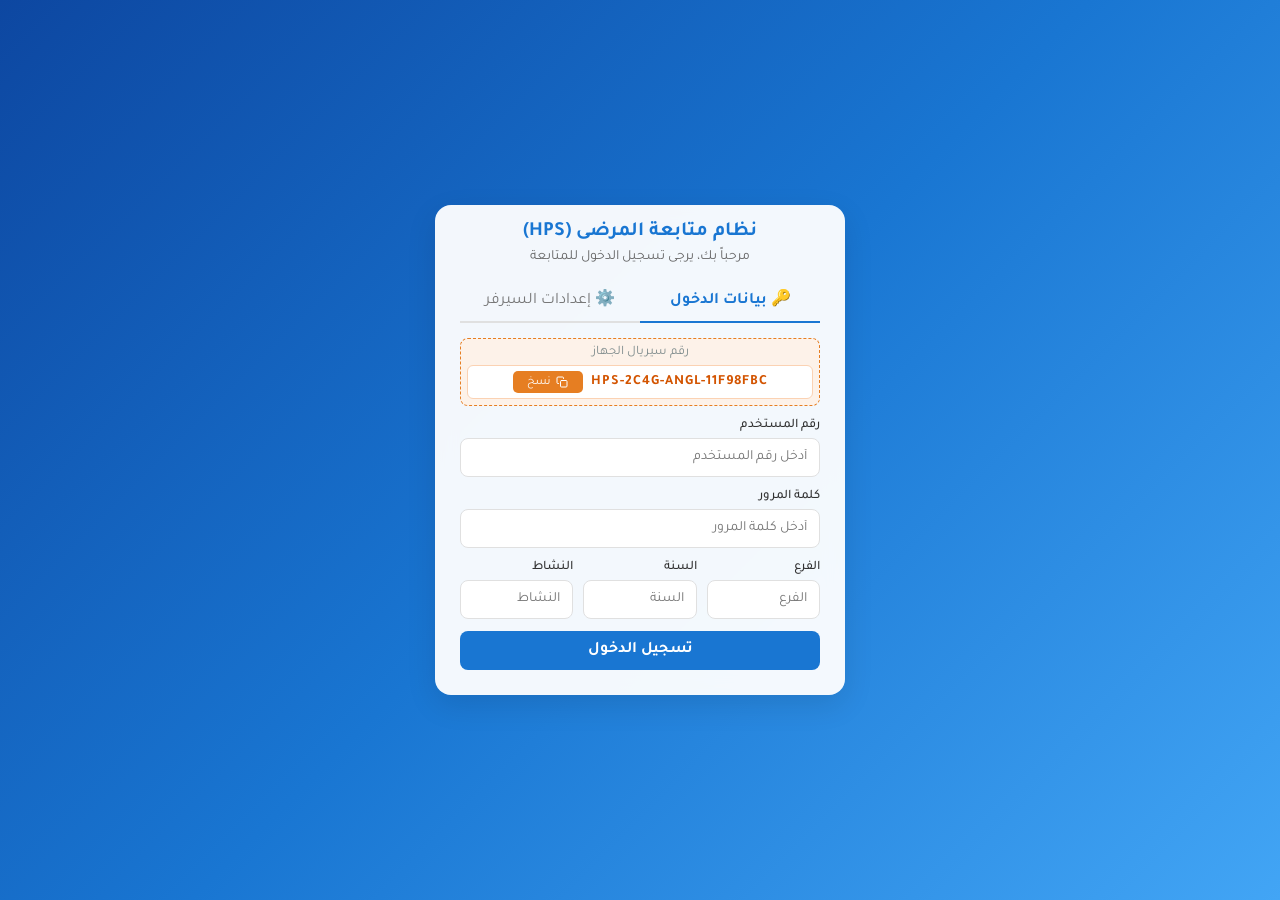
<file: patient-dashboard.html>
<!DOCTYPE html>
<html lang="ar" dir="rtl">
<head>
    <meta charset="UTF-8">
    <meta name="viewport" content="width=device-width, initial-scale=1.0">
    <title>متابعة مريض - HPS</title>
    <link rel="stylesheet" href="assets/css/style.css">
    <link href="https://fonts.googleapis.com/css2?family=Tajawal:wght@400;500;700&display=swap" rel="stylesheet">
    <link rel="manifest" href="manifest.json">
    <meta name="theme-color" content="#1565c0">
    <meta name="mobile-web-app-capable" content="yes">
    <meta name="apple-mobile-web-app-capable" content="yes">
    <meta name="apple-mobile-web-app-status-bar-style" content="black-translucent">
    <link rel="apple-touch-icon" href="icon.png">
    <style>
        :root {
            --primary-gradient: linear-gradient(135deg, #1565c0 0%, #1e88e5 100%);
            --secondary-gradient: linear-gradient(135deg, #26a69a 0%, #4db6ac 100%);
            --accent-gradient: linear-gradient(135deg, #ff7043 0%, #ff8a65 100%);
            --card-shadow: 0 8px 32px rgba(0,0,0,0.08);
            --glass-bg: rgba(255, 255, 255, 0.95);
        }

        body {
            background-color: #f0f4f8;
            font-family: 'Tajawal', sans-serif;
            margin: 0;
            padding-bottom: 10px;
            max-height: 100vh;
            overflow: hidden;
        }

        /* Container designed to fit viewport */
        .dashboard-container {
            max-width: 800px;
            margin: 0 auto;
            padding: 10px 15px;
            box-sizing: border-box;
        }

        /* Slimmer, beautiful header */
        .header-section {
            background: var(--primary-gradient);
            color: white;
            padding: 10px 15px;
            border-bottom-left-radius: 25px;
            border-bottom-right-radius: 25px;
            box-shadow: 0 4px 20px rgba(21, 101, 192, 0.25);
            margin-bottom: 10px;
            position: relative;
        }

        .header-title {
            margin: 0;
            font-size: 18px;
            font-weight: 700;
        }

        /* Very compact patient card */
        .patient-card {
            background: var(--glass-bg);
            border-radius: 20px;
            padding: 12px 15px;
            box-shadow: var(--card-shadow);
            margin-top: 5px;
            display: none;
            animation: slideUp 0.4s ease-out;
            border: 1px solid rgba(21, 101, 192, 0.08);
        }

        @keyframes slideUp {
            from { opacity: 0; transform: translateY(15px); }
            to { opacity: 1; transform: translateY(0); }
        }

        /* Compact Info Grid */
        .info-grid {
            display: grid;
            grid-template-columns: 1fr 1fr;
            gap: 8px;
            margin-top: 10px;
        }

        .info-item {
            background: #f8fbff;
            padding: 6px 12px;
            border-radius: 8px;
            border: 1px solid #e3f2fd;
            display: flex;
            justify-content: space-between;
            align-items: center;
            gap: 10px;
        }

        .info-label {
            font-size: 11px;
            color: #78909c;
            font-weight: 500;
            white-space: nowrap;
        }

        .info-value {
            font-size: 12px;
            font-weight: 600;
            color: #37474f;
            text-align: left;
            overflow: hidden;
            text-overflow: ellipsis;
            white-space: nowrap;
        }

        /* Grid layout for Action Buttons: 2 columns to save height */
        .action-buttons {
            display: grid;
            grid-template-columns: 1fr 1fr;
            gap: 10px;
            margin-top: 12px;
        }

        .action-btn {
            display: flex;
            flex-direction: column;
            align-items: center;
            justify-content: center;
            padding: 10px 8px;
            border-radius: 12px;
            text-decoration: none;
            color: white;
            font-weight: 700;
            font-size: 12px;
            transition: all 0.2s ease;
            box-shadow: 0 4px 10px rgba(0,0,0,0.06);
            gap: 6px;
            text-align: center;
        }

        .action-btn:active {
            transform: scale(0.95);
        }

        .btn-vitals { background: var(--secondary-gradient); }
        .btn-io { background: var(--primary-gradient); }
        .btn-order { background: var(--accent-gradient); }

        .btn-icon {
            font-size: 18px;
            background: rgba(255,255,255,0.25);
            width: 34px;
            height: 34px;
            border-radius: 50%;
            display: flex;
            align-items: center;
            justify-content: center;
            transition: transform 0.2s;
        }

        .action-btn:hover .btn-icon {
            transform: scale(1.1);
        }

        /* Modal Styles */
        .modal-content {
            border-radius: 25px !important;
            padding: 0 !important;
            overflow: hidden;
        }

        .modal-header {
            background: #f8fbff;
            padding: 20px !important;
            border-bottom: 1px solid #e3f2fd !important;
        }

        .search-box-container {
            padding: 15px;
            background: white;
        }

        .search-input {
            width: 100%;
            padding: 15px;
            border: 2px solid #e3f2fd;
            border-radius: 12px;
            font-size: 16px;
            outline: none;
            transition: border-color 0.3s;
            box-sizing: border-box;
        }

        .search-input:focus {
            border-color: #1565c0;
        }

        .adm-table-container {
            max-height: 400px;
            overflow-y: auto;
        }

        .modern-table {
            width: 100%;
            border-collapse: collapse;
        }

        .modern-table th {
            background: #f1f8fe;
            padding: 15px;
            text-align: right;
            font-size: 14px;
            color: #1565c0;
            position: sticky;
            top: 0;
        }

        .modern-table td {
            padding: 15px;
            border-bottom: 1px solid #f1f8fe;
            font-size: 15px;
            cursor: pointer;
        }

        .modern-table tr:hover {
            background: #f9fbff;
        }

        .empty-state {
            text-align: center;
            padding: 30px 20px;
            color: #78909c;
        }

        .empty-icon {
            font-size: 50px;
            margin-bottom: 15px;
            opacity: 0.7;
        }

        @media (max-width: 600px) {
            .info-grid {
                grid-template-columns: 1fr 1fr;
                gap: 8px;
            }
            .dashboard-container {
                padding: 8px 10px;
            }
            .header-title { font-size: 18px; }
            .action-btn { font-size: 11px; padding: 8px 5px; }
            .btn-icon { width: 30px; height: 30px; font-size: 16px; }
        }

        @media (max-height: 500px) {
            body {
                overflow-y: auto;
                max-height: none;
            }
        }
    </style>
</head>
<body>
    <div class="app-layout">
        <!-- Curved premium header containing back button, title, and search trigger in one line -->
        <header class="header-section">
            <div style="display: flex; justify-content: space-between; align-items: center; width: 100%;">
                <a href="index.html" class="btn btn-secondary" style="text-decoration:none; font-size: 20px; padding: 5px 12px; display: inline-flex; align-items: center; justify-content: center;" title="الرجوع للرئيسية">➡</a>
                <h1 class="header-title">متابعة مريض</h1>
                <button onclick="openSearchModal()" style="background: rgba(255,255,255,0.25); border: none; color: white; width: 36px; height: 36px; border-radius: 50%; font-size: 16px; display: flex; align-items: center; justify-content: center; cursor: pointer; transition: background 0.2s, transform 0.2s;" title="بحث عن مريض" onmouseover="this.style.background='rgba(255,255,255,0.35)'; this.style.transform='scale(1.05)'" onmouseout="this.style.background='rgba(255,255,255,0.25)'; this.style.transform='scale(1)'">🔍</button>
            </div>
        </header>

        <main class="dashboard-container">
            <!-- Welcome screen shown when no patient is selected -->
            <div id="welcome-msg" class="empty-state" style="margin-top: 30px;">
                <div class="empty-icon">🏥</div>
                <h2 style="color: #1565c0; font-size: 20px; margin-bottom: 10px;">أهلاً بك في نظام المتابعة</h2>
                <p style="color: #78909c; font-size: 14px; margin-bottom: 25px;">الرجاء اختيار مريض من قائمة الترقيدات النشطة للبدء بالمتابعة وإجراء المعاملات الطبية</p>
                <button class="btn btn-primary" onclick="openSearchModal()" style="background: var(--primary-gradient); padding: 12px 30px; border-radius: 25px; border: none; color: white; font-weight: bold; font-size: 15px; cursor: pointer; box-shadow: 0 4px 15px rgba(21, 101, 192, 0.2); transition: transform 0.2s;" onmouseover="this.style.transform='translateY(-2px)'" onmouseout="this.style.transform='translateY(0)'">
                    🔍 اختيار مريض للبدء
                </button>
            </div>

            <!-- Patient Info Card & Navigation Actions -->
            <div class="patient-card card" id="patient-card">
                <!-- Compact Header of the card -->
                <div style="display: flex; justify-content: space-between; align-items: center; margin-bottom: 8px; border-bottom: 1px solid #f1f8fe; padding-bottom: 6px;">
                    <div style="display: flex; gap: 8px; align-items: center; flex: 1; overflow: hidden;">
                        <div class="patient-icon" id="p-icon" style="font-size: 20px;">👨‍💼</div>
                        <h2 id="display-p-name" style="margin:0; color:#1565c0; font-size: 15px; white-space: nowrap; overflow: hidden; text-overflow: ellipsis;">--</h2>
                    </div>
                    <button onclick="clearSelection()" class="btn" style="background:#fff1f0; color:#ff4d4f; font-size:11px; padding:3px 8px; border: 1px solid #ffa39e; border-radius: 6px; margin-right: 10px; cursor: pointer;" title="إلغاء التحديد">❌ إلغاء</button>
                </div>
                
                <!-- Compact 2-column info grid where values are aligned side-by-side to save height -->
                <div class="info-grid">
                    <div class="info-item">
                        <span class="info-label">رقم الترقيد</span>
                        <span class="info-value" id="display-adm-no">--</span>
                    </div>
                    <div class="info-item">
                        <span class="info-label">رقم المريض</span>
                        <span class="info-value" id="display-p-no">--</span>
                    </div>
                    <div class="info-item">
                        <span class="info-label">العمر / الجنس</span>
                        <span class="info-value"><span id="display-p-age">--</span> / <span id="display-p-gender">--</span></span>
                    </div>
                    <div class="info-item">
                        <span class="info-label">الغرفة / السرير</span>
                        <span class="info-value"><span id="display-p-room">--</span> / <span id="display-p-bed">--</span></span>
                    </div>
                    <div class="info-item" style="grid-column: 1 / -1; background: #fffde7; border-color: #fff9c4;">
                        <span class="info-label">الطبيب المعالج</span>
                        <span class="info-value" id="display-doctor" style="color: #f57f17;">--</span>
                    </div>
                </div>

                <!-- Action buttons rendered in a 2x2 grid with centered icon on top to minimize height and mimic a native app -->
                <div class="action-buttons">
                    <a href="javascript:void(0)" onclick="navigateTo('vitals')" class="action-btn btn-vitals">
                        <div class="btn-icon">🩺</div>
                        <span>إضافة علامات حيوية</span>
                    </a>
                    <a href="javascript:void(0)" onclick="navigateTo('io')" class="action-btn btn-io">
                        <div class="btn-icon">💧</div>
                        <span>إضافة سوائل (داخل/خارج)</span>
                    </a>
                    <a href="javascript:void(0)" onclick="navigateTo('order')" class="action-btn btn-order">
                        <div class="btn-icon">📋</div>
                        <span>إضافة أمر طبيب</span>
                    </a>
                    <a href="javascript:void(0)" onclick="navigateTo('lab')" class="action-btn" style="background: linear-gradient(135deg, #673ab7 0%, #9575cd 100%);">
                        <div class="btn-icon">🧪</div>
                        <span>عرض نتائج العينات</span>
                    </a>
                </div>
            </div>
        </main>
    </div>

    <!-- Search Modal -->
    <div id="modal-search" class="modal">
        <div class="modal-content modal-lg">
            <div class="modal-header">
                <div style="display:flex; justify-content: space-between; align-items: center; width: 100%;">
                    <h3 style="margin:0;">قائمة الترقيدات النشطة</h3>
                    <span class="close-btn" onclick="closeModal('modal-search')">&times;</span>
                </div>
            </div>
            <div class="search-box-container">
                <input type="text" id="adm-search-input" class="search-input" placeholder="ابحث باسم المريض أو رقم الترقيد..." onkeyup="filterAdmissions()">
            </div>
            <div class="adm-table-container">
                <table id="adm-list-table" class="modern-table">
                    <thead>
                        <tr>
                            <th>رقم الترقيد</th>
                            <th>المريض</th>
                            <th>التاريخ</th>
                        </tr>
                    </thead>
                    <tbody>
                        <!-- Rows populated by JS -->
                    </tbody>
                </table>
            </div>
            <div class="modal-footer">
                <button onclick="closeModal('modal-search')" class="btn btn-secondary">إغلاق</button>
            </div>
        </div>
    </div>

    <script src="assets/js/config.js"></script>
    <script src="assets/js/db.js"></script>
    <script>
        let ALL_ADMISSIONS = [];
        let SELECTED_ADMISSION = null;

        document.addEventListener('DOMContentLoaded', () => {
            checkAuth();
            
            // Check if we are returning from a module with a selected patient
            const saved = localStorage.getItem('selected_patient');
            if (saved) {
                try {
                    const details = JSON.parse(saved);
                    SELECTED_ADMISSION = details;
                    showPatientCard(details);
                    // Clear it immediately so it doesn't stay stuck on refresh or future visits
                    localStorage.removeItem('selected_patient');
                } catch(e) { console.error(e); }
            }
            
            // Load admissions in background
            loadAdmissions();
        });

        async function loadAdmissions() {
            try {
                let list = [];
                try {
                    const res = await fetch(`${getBaseApiUrl()}/VitalSigns/admissions`, {
                        method: 'POST',
                        headers: getHeaders()
                    });
                    if (res.ok) {
                        list = await res.json();
                        await saveToDB('admissions', list);
                    } else {
                        throw new Error("HTTP Status " + res.status);
                    }
                } catch(netErr) {
                    console.warn("Fetch admissions failed, falling back to local DB", netErr);
                    list = await getFromDB('admissions') || [];
                }
                ALL_ADMISSIONS = list;
                renderAdmissions(list);
            } catch (e) {
                console.error("Load admissions error", e);
            }
        }

        function renderAdmissions(list) {
            const tbody = document.querySelector('#adm-list-table tbody');
            tbody.innerHTML = '';
            if (!list || list.length === 0) {
                tbody.innerHTML = '<tr><td colspan="3" class="empty-state">لا توجد ترقيدات حالية</td></tr>';
                return;
            }
            list.forEach(a => {
                const tr = document.createElement('tr');
                tr.innerHTML = `
                    <td style="font-weight:bold; color:#1565c0;">${a.docNo}</td>
                    <td>${a.patientName}</td>
                    <td style="font-size:12px; color:#78909c;">${new Date(a.date).toLocaleDateString('ar-YE')}</td>
                `;
                tr.onclick = () => selectAdmission(a);
                tbody.appendChild(tr);
            });
        }

        function filterAdmissions() {
            const term = document.getElementById('adm-search-input').value.toLowerCase();
            const filtered = ALL_ADMISSIONS.filter(a => 
                (a.patientName && a.patientName.toLowerCase().includes(term)) ||
                (a.docNo && a.docNo.toString().includes(term))
            );
            renderAdmissions(filtered);
        }

        function openSearchModal() {
            document.getElementById('modal-search').style.display = 'block';
            document.getElementById('adm-search-input').focus();
        }

        function closeModal(id) {
            document.getElementById(id).style.display = 'none';
        }

        async function selectAdmission(adm) {
            closeModal('modal-search');
            
            try {
                let details = null;
                try {
                    const res = await fetch(`${getBaseApiUrl()}/VitalSigns/admissions/details?docNo=${adm.docNo}&docSrl=${adm.docSerial}`, {
                        method: 'POST',
                        headers: getHeaders()
                    });
                    if (res.ok) {
                        details = await res.json();
                        const fullData = { ...details, docNo: adm.docNo, docSerial: adm.docSerial, docSrl: adm.docSerial, cacheKey: `${adm.docNo}_${adm.docSerial}` };
                        await saveToDB('patients_details', [fullData], false);
                        details = fullData;
                    } else {
                        throw new Error("HTTP Status " + res.status);
                    }
                } catch(netErr) {
                    console.warn("Fetch patient details failed, falling back to local DB", netErr);
                    const cachedDetails = await getFromDB('patients_details') || [];
                    details = cachedDetails.find(d => d.cacheKey === `${adm.docNo}_${adm.docSerial}`);
                }

                if (details) {
                    SELECTED_ADMISSION = details;
                    localStorage.setItem('selected_patient', JSON.stringify(details));
                    showPatientCard(details);
                } else {
                    appAlert("عذراً، لم نتمكن من جلب تفاصيل هذا المريض. يرجى الاتصال بالإنترنت.", "warning");
                }
            } catch (e) {
                console.error(e);
                appAlert("حدث خطأ أثناء جلب البيانات", "error");
            }
        }

        function showPatientCard(details) {
            document.getElementById('welcome-msg').style.display = 'none';
            document.getElementById('patient-card').style.display = 'block';
            
            document.getElementById('display-p-name').innerText = details.patientName;
            document.getElementById('display-adm-no').innerText = details.docNo;
            document.getElementById('display-p-no').innerText = details.patientNo;
            document.getElementById('display-p-age').innerText = details.age || '--';
            document.getElementById('display-p-gender').innerText = details.gender == 1 ? 'ذكر' : 'أنثى';
            document.getElementById('display-p-room').innerText = details.roomNo || '--';
            document.getElementById('display-p-bed').innerText = details.bedNo || '--';
            document.getElementById('display-doctor').innerText = details.doctorName || details.dctrNo || '--';
            
            document.getElementById('p-icon').innerText = details.gender == 1 ? '👨‍💼' : '👩‍💼';
        }

        function navigateTo(page) {
            if (!SELECTED_ADMISSION) return;
            
            // Save to localStorage so the target page can read it
            localStorage.setItem('selected_patient', JSON.stringify(SELECTED_ADMISSION));
            
            const urls = {
                'vitals': 'vitals.html',
                'io': 'intake_output.html',
                'order': 'doctor-orders.html',
                'lab': 'lab-results.html'
            };
            window.location.href = urls[page];
        }

        function clearSelection() {
            localStorage.removeItem('selected_patient');
            SELECTED_ADMISSION = null;
            document.getElementById('patient-card').style.display = 'none';
            document.getElementById('welcome-msg').style.display = 'block';
        }

        window.onclick = function(event) {
            if (event.target.classList.contains('modal')) {
                event.target.style.display = "none";
            }
        }
    </script>
</body>
</html>
</file>
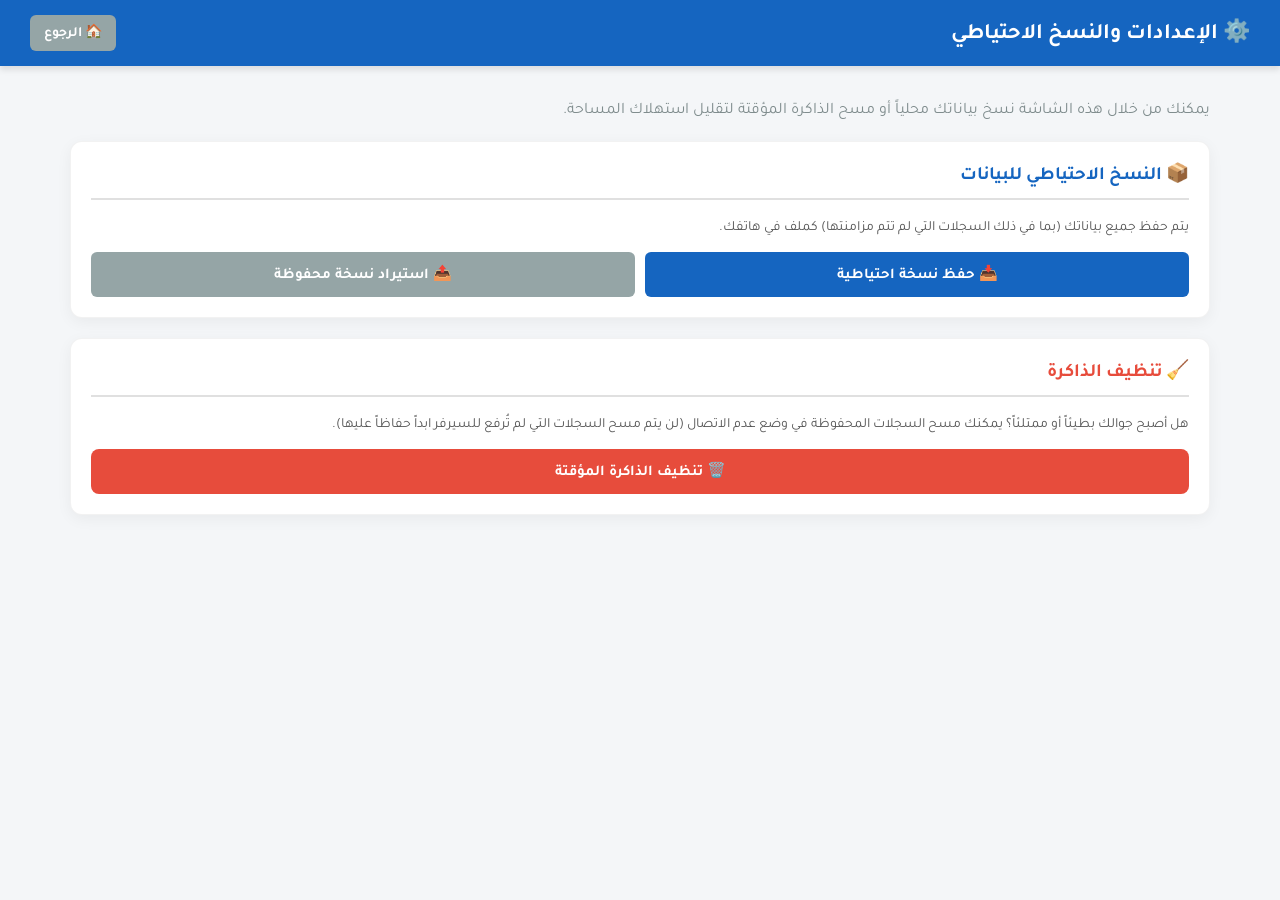
<file: settings.html>
<!DOCTYPE html>
<html lang="ar" dir="rtl">

<head>
    <meta charset="UTF-8">
    <meta name="viewport" content="width=device-width, initial-scale=1.0">
    <title>الإعدادات والنسخ الاحتياطي - HPS</title>
    <link rel="stylesheet" href="assets/css/style.css">
    <link href="https://fonts.googleapis.com/css2?family=Tajawal:wght@400;500;700&display=swap" rel="stylesheet">
    <link rel="manifest" href="manifest.json">
</head>

<body>
    <div class="app-layout">
        <nav class="top-nav">
            <div class="brand">
                <h1>⚙️ الإعدادات والنسخ الاحتياطي</h1>
            </div>
            <div class="nav-actions">
                <a href="index.html" class="btn btn-secondary" style="text-decoration:none;">🏠 الرجوع</a>
            </div>
        </nav>

        <main class="main-content">
            <p style="color:var(--text-muted); margin-bottom: 20px;">يمكنك من خلال هذه الشاشة نسخ بياناتك محلياً أو مسح
                الذاكرة المؤقتة لتقليل استهلاك المساحة.</p>

            <section class="card" style="margin-bottom: 20px;">
                <h3 class="section-title">📦 النسخ الاحتياطي للبيانات</h3>
                <p style="font-size: 14px; color: #555; margin-bottom: 15px;">يتم حفظ جميع بياناتك (بما في ذلك السجلات
                    التي لم تتم مزامنتها) كملف في هاتفك.</p>

                <div style="display: flex; gap: 10px; flex-wrap: wrap;">
                    <button onclick="exportData()" class="btn btn-primary"
                        style="flex: 1; padding: 12px; font-size: 15px;">📥 حفظ نسخة احتياطية</button>
                    <button onclick="triggerImport()" class="btn btn-secondary"
                        style="flex: 1; padding: 12px; font-size: 15px;">📤 استيراد نسخة محفوظة</button>
                </div>
                <input type="file" id="import-file" style="display: none;" accept=".json" onchange="importData(event)">
            </section>

            <section class="card">
                <h3 class="section-title" style="color: #e74c3c;">🧹 تنظيف الذاكرة</h3>
                <p style="font-size: 14px; color: #555; margin-bottom: 15px;">هل أصبح جوالك بطيئاً أو ممتلئاً؟ يمكنك مسح
                    السجلات المحفوظة في وضع عدم الاتصال (لن يتم مسح السجلات التي لم تُرفع للسيرفر ابداً حفاظاً عليها).
                </p>
                <button onclick="clearCache()" class="btn"
                    style="width: 100%; background: #e74c3c; color: white; padding: 12px; font-size: 15px; border-radius: 8px; border: none; cursor: pointer;">🗑️
                    تنظيف الذاكرة المؤقتة</button>
            </section>
        </main>
    </div>

    <!-- Scripts -->
    <script src="assets/js/config.js"></script>
    <script src="assets/js/db.js"></script>
    <script src="assets/js/settings.js"></script>
</body>

</html>
</file>
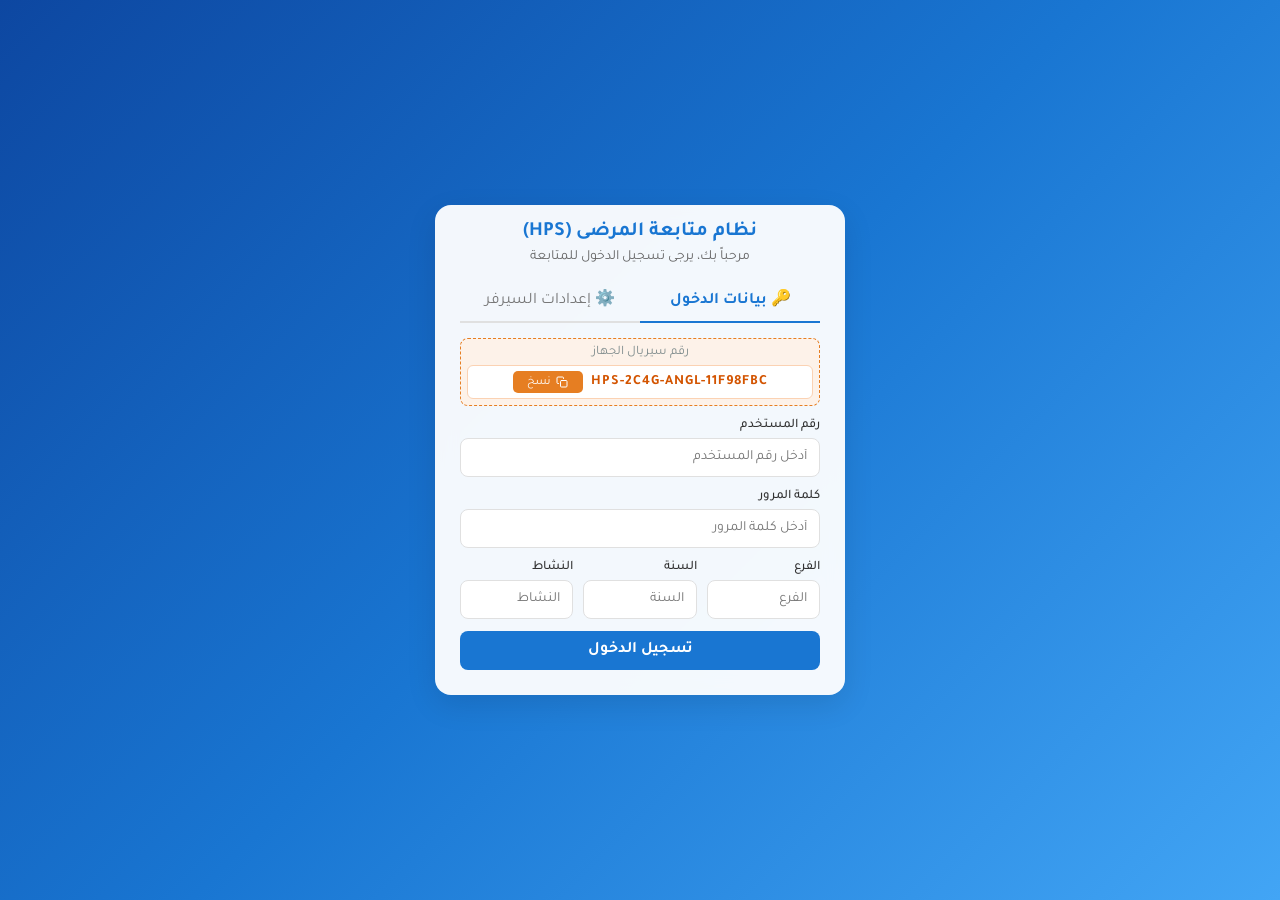
<file: sync.html>
<!DOCTYPE html>
<html lang="ar" dir="rtl">

<head>
    <meta charset="UTF-8">
    <meta name="viewport" content="width=device-width, initial-scale=1.0">
    <title>المزامنة المادية - HPS</title>
    <link rel="stylesheet" href="assets/css/style.css">
    <link href="https://fonts.googleapis.com/css2?family=Tajawal:wght@400;500;700&display=swap" rel="stylesheet">
    <link rel="manifest" href="manifest.json">
    <style>
        .sync-chk-header {
            width: 20px;
            height: 20px;
            accent-color: #e67e22; /* تمييز الهيدر بلون برتقالي/ذهبي مميز */
            cursor: pointer;
            vertical-align: middle;
        }

        .sync-chk-item {
            width: 18px;
            height: 18px;
            accent-color: #27ae60; /* تمييز حقول السجلات باللون الأخضر */
            cursor: pointer;
            vertical-align: middle;
        }
    </style>
</head>

<body>
    <div class="app-layout">
        <nav class="top-nav">
            <div class="brand">
                <h1>🔄 مركز المزامنة (البيانات المحلية)</h1>
            </div>
            <div class="nav-actions">
                <a href="index.html" class="btn btn-secondary" style="text-decoration:none;">🏠 الرجوع</a>
            </div>
        </nav>

        <main class="main-content">
            <section class="card">
                <div
                    style="display: flex; justify-content: space-between; align-items: center; margin-bottom: 20px; flex-wrap: wrap; gap: 10px;">
                    <h3 class="section-title" style="margin:0; font-size:16px;">📝 السجلات غير المزامنة</h3>
                    <div style="display: flex; gap: 8px; align-items: center; flex-wrap: wrap;">
                        <button onclick="reviewSelectedSyncItem()" class="btn" id="btn-review-sync"
                            style="font-size: 13px; padding: 6px 12px; display: none; white-space: nowrap; background: #2980b9; color: white; border-radius: 6px; border: none; cursor: pointer;">🔍 مراجعة وتعديل</button>
                        <button onclick="performSyncAll()" class="btn btn-primary" id="btn-sync-all"
                            style="font-size: 13px; padding: 6px 10px; display: none; white-space: nowrap;">🔄 بدء
                            المزامنة</button>
                    </div>
                </div>

                <div id="sync-progress-container" style="display: none; margin-bottom: 20px;">
                    <div style="display: flex; justify-content: space-between; margin-bottom: 5px;">
                        <span id="sync-progress-text" style="font-weight: bold; color: var(--primary);">جاري
                            المزامنة...</span>
                        <span id="sync-progress-percent">0%</span>
                    </div>
                    <div style="width: 100%; background: #eee; border-radius: 8px; height: 10px; overflow: hidden;">
                        <div id="sync-progress-bar"
                            style="width: 0%; height: 100%; background: var(--primary); transition: width 0.3s ease;">
                        </div>
                    </div>
                </div>

                <div class="table-responsive">
                    <table id="unsynced-table" class="modern-table">
                        <thead>
                            <tr>
                                <th style="width: 45px; text-align: center;">
                                    <input type="checkbox" id="chk-select-all" class="sync-chk-header" onchange="toggleSelectAllSync(this)" title="تحديد الكل / إلغاء تحديد الكل">
                                </th>
                                <th>النوع</th>
                                <th>تاريخ التسجيل</th>
                                <th>وقت المتابعة</th>
                                <th>تفاصيل مختصرة</th>
                                <th>إجراء</th>
                            </tr>
                        </thead>
                        <tbody></tbody>
                    </table>
                </div>

                <div id="no-sync-data"
                    style="text-align: center; padding: 30px; display: none; color: var(--text-muted);">
                    <h2>🎉 لا يوجد أي بيانات تحتاج لمزامنة! كل شيء محفوظ.</h2>
                </div>
            </section>
        </main>
    </div>

    <!-- Edit Sync Modal -->
    <div id="modal-edit-sync" class="modal">
        <div class="modal-content modal-lg">
            <div class="modal-header">
                <h3>تعديل العلامات المحلية (قبل المزامنة)</h3>
                <span class="close-btn" onclick="closeModal('modal-edit-sync')">&times;</span>
            </div>
            <div class="modal-body">
                <input type="hidden" id="edit-sync-id">
                <div class="grid-2">
                    <div class="form-group"><label>الحرارة</label><input type="number" step="0.1" id="e-temp"></div>
                    <div class="form-group"><label>النبض</label><input type="number" id="e-pulse"></div>
                    <div class="form-group"><label>التنفس</label><input type="number" id="e-resp"></div>
                    <div class="form-group"><label>SPO2</label><input type="number" id="e-spo2"></div>
                    <div class="form-group"><label>الضغط 1</label><input type="number" id="e-bp1"></div>
                    <div class="form-group"><label>الضغط 2</label><input type="number" id="e-bp2"></div>
                </div>
                <div class="form-group" style="margin-top: 15px;">
                    <label>الملاحظات:</label>
                    <textarea id="e-notes" rows="3"></textarea>
                </div>
            </div>
            <div class="modal-footer">
                <button onclick="saveEditedSync()" class="btn btn-success">✅ تعديل</button>
            </div>
        </div>
    </div>

    <script src="assets/js/config.js"></script>
    <script src="assets/js/db.js"></script>
    <script src="assets/js/sync.js"></script>
    <script>
        document.addEventListener('DOMContentLoaded', loadUnsyncedTable);
    </script>
</body>

</html>
</file>
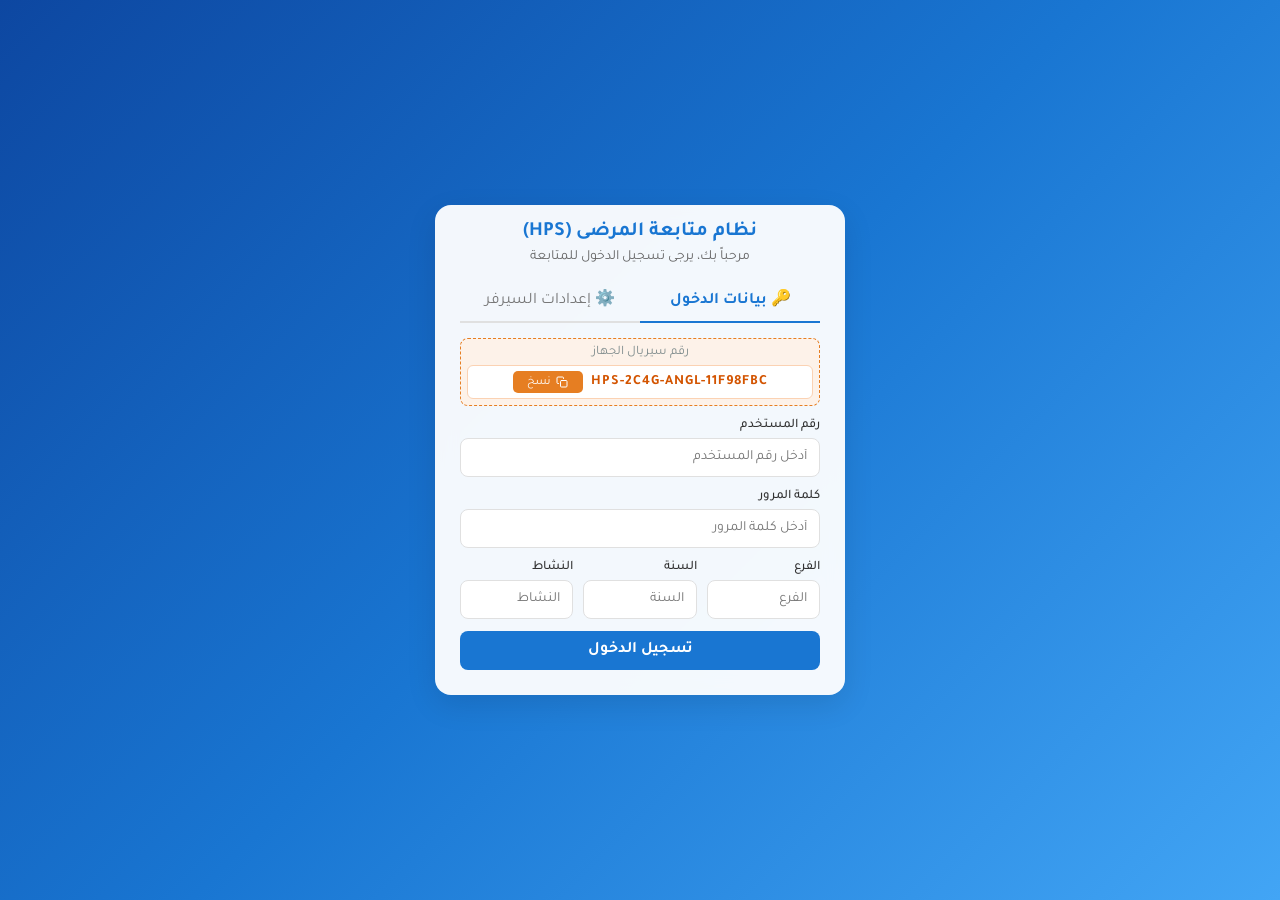
<file: vitals.html>
<!DOCTYPE html>
<html lang="ar" dir="rtl">

<head>
    <meta charset="UTF-8">
    <meta name="viewport" content="width=device-width, initial-scale=1.0">
    <title>العلامات الحيوية - HPS</title>
    <link rel="stylesheet" href="assets/css/style.css">
    <link href="https://fonts.googleapis.com/css2?family=Tajawal:wght@400;500;700&display=swap" rel="stylesheet">
    <link rel="manifest" href="manifest.json">
</head>

<body>
    <div class="app-layout">
        <nav class="top-nav">
            <div class="brand">
                <h1 style="font-size: 18px;">🩺 العلامات الحيوية</h1>
            </div>
            <div class="nav-actions">
                <a href="javascript:void(0)" onclick="goBack()" class="btn btn-secondary" style="text-decoration:none; font-size: 20px; padding: 5px 12px;">➡</a>
                <div class="user-info">
                    <span id="cur-day"></span> - <span id="cur-date"></span>
                </div>
            </div>
        </nav>

        <main class="main-content">
            <section class="card section-search" style="padding: 10px;">
                <div class="form-group" style="margin-bottom: 10px;">
                    <label style="font-weight: bold;">رقم الترقيد</label>
                    <div class="input-with-btn">
                        <input type="number" id="adm-no-input" class="mandatory-field"
                            placeholder="أدخل رقم الترقيد">
                        <button onclick="openAdmModal()" class="btn btn-primary"
                            title="بحث">🔍</button>
                    </div>
                </div>

                <details>
                    <summary style="cursor: pointer; color: #7f8c8d; font-size: 13px;">⚙️ إعدادات البحث الإضافية (الفرع...)</summary>
                    <div class="form-group" style="margin-top: 10px;">
                        <label>الفرع</label>
                        <select id="branch-list" class="mandatory-field"></select>
                    </div>
                </details>
            </section>

            <section id="patient-info-section" class="card section-patient" style="display: none; padding: 10px;">
                <div class="patient-grid">
                    <div class="info-item" style="grid-column: 1 / -1; background: #e3f2fd;">
                        <label>المريض</label>
                        <input type="text" id="p-name" readonly style="color: #1565c0; font-size: 14px;">
                    </div>
                    <div class="info-item"><label>الرقم</label><input type="text" id="p-no" readonly></div>
                    <div class="info-item"><label>العمر</label><input type="text" id="p-age" readonly></div>
                    <div class="info-item"><label>الغرفة</label><input type="text" id="p-room" readonly></div>
                    <div class="info-item"><label>السرير</label><input type="text" id="p-bed" readonly></div>
                </div>
            </section>

            <section class="card section-controls">
                <div class="grid-2 align-bottom">
                    <div class="form-group">
                        <label>تاريخ المتابعة:</label>
                        <input type="date" id="doc-date-input">
                    </div>
                    <div class="form-group">
                        <label>تقسيم الوقت (دقائق):</label>
                        <input type="number" id="time-interval" value="30">
                    </div>
                    <div class="form-group" style="grid-column: span 2;">
                        <button onclick="loadAndShowTable()" class="btn btn-success btn-block">عرض وتحديث
                            الجدول</button>
                    </div>
                </div>
            </section>

            <div id="table-area" class="card" style="display: none;">
                <div class="table-header">
                    <h3 class="section-title">📊 جدول المتابعة اليومية</h3>
                </div>
                <div class="table-responsive">
                    <table id="vitals-table" class="modern-table">
                        <thead>
                            <tr>
                                <th>الوقت</th>
                                <th>الحرارة</th>
                                <th>النبض</th>
                                <th>التنفس</th>
                                <th>SpO2</th>
                                <th>الضغط</th>
                                <th>الإجراء</th>
                            </tr>
                        </thead>
                        <tbody></tbody>
                    </table>
                </div>
            </div>
        </main>
    </div>

    <!-- Modals -->
    <div id="modal-adm" class="modal">
        <div class="modal-content">
            <div class="modal-header">
                <h3>قائمة الترقيدات</h3>
                <span class="close-btn" onclick="closeModal('modal-adm')">&times;</span>
            </div>
            <div style="padding: 10px;">
                <input type="text" id="adm-search-input" placeholder="ابحث باسم المريض أو رقم الترقيد..."
                    style="width: 100%; border: 1px solid #ddd; padding: 10px; border-radius: 5px;"
                    onkeyup="filterAdmissions()">
            </div>
            <div class="table-responsive" style="max-height: 400px; overflow-y: auto;">
                <table id="adm-list-table" class="modern-table">
                    <thead>
                        <tr>
                            <th>رقم</th>
                            <th>التاريخ</th>
                            <th>المريض</th>
                        </tr>
                    </thead>
                    <tbody></tbody>
                </table>
            </div>
            <div class="modal-footer">
                <button onclick="closeModal('modal-adm')" class="btn btn-secondary">إغلاق</button>
            </div>
        </div>
    </div>

    <div id="modal-vitals" class="modal">
        <div class="modal-content modal-lg">
            <div class="modal-header">
                <h3 id="vitals-title">تسجيل علامات الساعة</h3>
                <span class="close-btn" onclick="closeModal('modal-vitals')">&times;</span>
            </div>
            <div class="modal-body">
                <div class="grid-vitals">
                    <div class="form-group"><label>الحرارة</label><input type="number" step="0.1" id="v-temp"
                            placeholder="مثال: 37"></div>
                    <div class="form-group"><label>النبض</label><input type="number" id="v-pulse"
                            placeholder="مثال: 80"></div>
                    <div class="form-group"><label>التنفس</label><input type="number" id="v-resp"
                            placeholder="مثال: 16"></div>
                    <div class="form-group"><label>SPO2</label><input type="number" id="v-spo2" placeholder="مثال: 98">
                    </div>
                    <div class="form-group"><label>الضغط 1 (انقباضي)</label><input type="number" id="v-bp1"
                            placeholder="مثال: 120"></div>
                    <div class="form-group"><label>الضغط 2 (انبساطي)</label><input type="number" id="v-bp2"
                            placeholder="مثال: 80"></div>
                </div>

                <div class="nurse-section form-group" style="margin-top: 15px;">
                    <label>الممرض <span style="color: red;">*</span>:</label>
                    <div class="input-with-btn">
                        <input type="number" id="n-id" placeholder="رقم الممرض (مفتاح Enter للبحث)">
                        <button onclick="openNurseModal()" class="btn btn-primary">🔍</button>
                        <input type="text" id="n-name" placeholder="اسم الممرض" readonly
                            style="flex: 2; background: #eee;">
                    </div>
                </div>

                <div class="form-group" style="margin-top: 15px;">
                    <label>الملاحظات:</label>
                    <textarea id="v-notes" rows="3" placeholder="اكتب أي ملاحظات هنا..."></textarea>
                </div>
            </div>
            <div class="modal-footer">
                <button onclick="saveVitals()" class="btn btn-success">✅ حفظ البيانات</button>
                <button onclick="closeModal('modal-vitals')" class="btn btn-secondary">❌ إلغاء</button>
            </div>
        </div>
    </div>

    <div id="modal-nurse" class="modal">
        <div class="modal-content">
            <div class="modal-header">
                <h3>قائمة الممرضين</h3>
                <span class="close-btn" onclick="closeModal('modal-nurse')">&times;</span>
            </div>
            <div class="table-responsive" style="max-height: 400px; overflow-y: auto;">
                <table id="nurse-list-table" class="modern-table">
                    <thead>
                        <tr>
                            <th>الرقم</th>
                            <th>الاسم</th>
                        </tr>
                    </thead>
                    <tbody></tbody>
                </table>
            </div>
            <div class="modal-footer">
                <button onclick="closeModal('modal-nurse')" class="btn btn-secondary">إغلاق</button>
            </div>
        </div>
    </div>

    <script src="assets/js/config.js"></script>
    <script src="assets/js/db.js"></script>
    <script src="assets/js/sync.js"></script>
    <script src="assets/js/vitals.js"></script>
</body>

</html>
</file>
<file: assets/css/style.css>
/* assets/css/style.css */
:root {
    --primary: #1565c0;
    --primary-light: #42a5f5;
    --accent: #26a69a;
    --success: #2e7d32;
    --danger: #c62828;
    --bg-color: #f4f6f8;
    --card-bg: #fff;
    --text-main: #2c3e50;
    --text-muted: #7f8c8d;
    --border-color: #e0e0e0;
}

* {
    box-sizing: border-box;
}

body {
    font-family: 'Tajawal', sans-serif;
    background: var(--bg-color);
    color: var(--text-main);
    margin: 0;
    padding: 0;
    direction: rtl;
}

.mandatory-field {
    background-color: #fffde7 !important; /* أبيض مائل للأصفر */
    border: 1px solid #fbc02d !important;
}

.mandatory-field:focus {
    background-color: #fff9c4 !important;
    border-color: #f9a825 !important;
    box-shadow: 0 0 5px rgba(249, 168, 37, 0.3) !important;
}

.modal .modern-table tbody tr td {
    background-color: #fffde7 !important;
    border-bottom: 1px solid #c4a692 !important;;
}

.modal .modern-table tbody tr:hover td {
    background-color: #fff9c4 !important;
}

/* Layout */
.app-layout {
    display: flex;
    flex-direction: column;
    min-height: 100vh;
}

.top-nav {
    background: var(--primary);
    color: white;
    padding: 15px 30px;
    display: flex;
    justify-content: space-between;
    align-items: center;
    box-shadow: 0 4px 6px rgba(0, 0, 0, 0.1);
}

.top-nav h1 {
    margin: 0;
    font-size: clamp(16px, 4.5vw, 22px);
    font-weight: 700;
    word-break: break-word;
    overflow-wrap: break-word;
    max-width: 100%;
}

.nav-actions {
    display: flex;
    align-items: center;
    gap: 20px;
}

.user-info {
    font-weight: 500;
    font-size: 15px;
}

.main-content {
    padding: 20px 30px;
    max-width: 1200px;
    margin: 0 auto;
    width: 100%;
}

/* Cards */
.card {
    background: var(--card-bg);
    border-radius: 12px;
    box-shadow: 0 4px 15px rgba(0, 0, 0, 0.05);
    padding: 20px;
    margin-bottom: 20px;
    border: 1px solid rgba(0, 0, 0, 0.05);
}

.section-title {
    margin-top: 0;
    margin-bottom: 20px;
    color: var(--primary);
    border-bottom: 2px solid var(--border-color);
    padding-bottom: 10px;
}

.action-bar {
    display: flex;
    flex-wrap: wrap;
    gap: 10px;
    background: var(--card-bg);
    padding: 15px;
    border-radius: 10px;
    box-shadow: 0 4px 6px rgba(0,0,0,0.05);
    margin-bottom: 20px;
    align-items: center;
}

/* Grids */
.grid-2 {
    display: grid;
    grid-template-columns: 1fr 1fr;
    gap: 20px;
}

.grid-vitals {
    display: grid;
    grid-template-columns: repeat(4, 1fr);
    gap: 12px;
    margin-bottom: 15px;
}

.patient-grid {
    display: grid;
    grid-template-columns: repeat(auto-fill, minmax(140px, 1fr));
    gap: 8px;
}

.align-bottom {
    align-items: end;
}

/* Forms */
.form-group {
    margin-bottom: 5px;
}

.full-width {
    grid-column: 1 / -1;
}

.form-group label {
    display: block;
    margin-bottom: 4px;
    font-weight: 600;
    font-size: 13px;
    color: var(--text-main);
}

.form-group input,
.form-group select,
.form-group textarea {
    width: 100%;
    padding: 7px 10px;
    border: 1px solid var(--border-color);
    border-radius: 6px;
    font-family: inherit;
    font-size: 14px;
    transition: all 0.3s ease;
}

.form-group input:focus,
.form-group select:focus,
.form-group textarea:focus {
    outline: none;
    border-color: var(--primary-light);
    box-shadow: 0 0 0 3px rgba(66, 165, 245, 0.15);
}

.form-group input[readonly] {
    background-color: #f9f9f9;
    color: var(--text-muted);
}

.input-with-btn {
    display: flex;
    gap: 5px;
}

.input-with-btn input {
    flex: 1;
}

.info-item {
    margin-bottom: 2px;
}

.info-item label {
    font-size: 11px;
    color: var(--primary);
    margin-bottom: 2px;
}

.info-item input {
    border: none;
    border-bottom: 1px dashed #ccc;
    border-radius: 0;
    background: transparent;
    padding: 2px 5px;
    font-weight: bold;
    font-size: 13px;
    height: auto;
}

/* Buttons */
.btn {
    padding: 8px 14px;
    border: none;
    border-radius: 6px;
    font-family: inherit;
    font-size: 14px;
    font-weight: bold;
    cursor: pointer;
    transition: all 0.2s ease;
}

.btn-block {
    width: 100%;
    display: block;
}

.btn-primary {
    background: var(--primary);
    color: white;
}

.btn-primary:hover {
    background: #115293;
}

.btn-success {
    background: var(--success);
    color: white;
}

.btn-success:hover {
    background: #1b5e20;
}

.btn-secondary {
    background: #95a5a6;
    color: white;
}

.btn-secondary:hover {
    background: #7f8c8d;
}

.btn-logout {
    background: transparent;
    color: white;
    border: 1px solid white;
    padding: 8px 15px;
    border-radius: 5px;
    cursor: pointer;
    font-family: inherit;
    font-weight: bold;
}

.btn-logout:hover {
    background: rgba(255, 255, 255, 0.1);
}

.btn-edit {
    background: #f39c12;
    color: white;
    border: none;
    padding: 6px 12px;
    border-radius: 5px;
    cursor: pointer;
}

.btn-add {
    background: var(--accent);
    color: white;
    border: none;
    padding: 6px 12px;
    border-radius: 5px;
    cursor: pointer;
}

/* Tables */
.modern-table {
    width: 100%;
    border-collapse: collapse;
    background: white;
    border-radius: 8px;
    overflow: hidden;
}

.modern-table input, 
.modern-table select {
    width: 100%;
    padding: 8px;
    border: 1px solid var(--border-color);
    border-radius: 4px;
    font-family: inherit;
    font-size: 14px;
}

.modern-table input:focus, 
.modern-table select:focus {
    outline: none;
    border-color: var(--primary-light);
}

.modern-table th,
.modern-table td {
    padding: 12px 15px;
    text-align: right;
    border-bottom: 1px solid #eee;
}

.modern-table th {
    background: #f8f9fa;
    font-weight: 700;
    color: var(--text-main);
}

.modern-table tbody tr:hover {
    background: #f1f8ff;
    cursor: pointer;
}

/* Modal specific table styling - bold + slightly smaller font */
.modal .modern-table td {
    font-weight: bold;
    font-size: 13px;
}

.modal .modern-table th {
    font-size: 13px;
}

/* Dim the add button when it's disabled (active mode) */
#btn-add:disabled {
    opacity: 0.45;
    cursor: not-allowed;
    filter: grayscale(40%);
}

/* Modals */
.modal {
    display: none;
    position: fixed;
    top: 0;
    left: 0;
    width: 100%;
    height: 100%;
    background: rgba(0, 0, 0, 0.5);
    z-index: 1000;
    backdrop-filter: blur(3px);
    overflow-y: auto;
}

.modal-content {
    background: white;
    width: 90%;
    max-width: 600px;
    margin: 30px auto;
    border-radius: 12px;
    box-shadow: 0 10px 25px rgba(0, 0, 0, 0.2);
    animation: scaleIn 0.3s ease;
    max-height: calc(100vh - 60px);
    display: flex;
    flex-direction: column;
}

.modal-lg {
    max-width: 800px;
}

.modal-header {
    display: flex;
    justify-content: space-between;
    align-items: center;
    padding: 15px 20px;
    border-bottom: 1px solid var(--border-color);
    flex-shrink: 0;
}

.modal-header h3 {
    margin: 0;
    color: var(--primary);
}

.close-btn {
    font-size: 24px;
    cursor: pointer;
    color: var(--text-muted);
    transition: color 0.2s;
}

.close-btn:hover {
    color: var(--danger);
}

.modal-body {
    padding: 20px;
    overflow-y: auto;
    flex: 1;
}

.modal-footer {
    padding: 15px 20px;
    border-top: 1px solid var(--border-color);
    display: flex;
    justify-content: flex-end;
    gap: 10px;
    background: #fafafa;
    border-bottom-left-radius: 12px;
    border-bottom-right-radius: 12px;
    flex-shrink: 0;
}

@keyframes scaleIn {
    from {
        transform: scale(0.95);
        opacity: 0;
    }

    to {
        transform: scale(1);
        opacity: 1;
    }
}

/* Highlight row */
.saved-row {
    background-color: #e8f5e9 !important;
}

/* Responsive Design for Mobile Devices */
.table-responsive {
    width: 100%;
    overflow-x: auto;
    -webkit-overflow-scrolling: touch;
    margin-bottom: 15px;
}

@media (max-width: 768px) {
    .top-nav {
        flex-direction: column;
        padding: 15px;
        gap: 15px;
        text-align: center;
    }

    .top-nav h1 {
        font-size: clamp(14px, 5vw, 18px);
        word-break: break-word;
        overflow-wrap: break-word;
        max-width: 100%;
    }

    .nav-actions {
        width: 100%;
        justify-content: space-between;
    }

    .main-content {
        padding: 10px 15px;
    }

    .grid-2 {
        grid-template-columns: 1fr;
        gap: 10px;
    }

    .grid-vitals {
        grid-template-columns: repeat(2, 1fr);
        gap: 10px;
    }

    .patient-grid {
        grid-template-columns: 1fr 1fr;
        gap: 8px;
    }

    .align-bottom {
        align-items: stretch;
    }

    .modal-content {
        width: 95%;
        margin: 15px auto;
        max-height: calc(100vh - 30px);
    }

    .modal-body {
        padding: 15px;
    }

    .modal-footer {
        flex-direction: column;
        gap: 10px;
    }

    .modal-footer button {
        width: 100%;
    }

    .btn-logout {
        padding: 6px 10px;
        font-size: 13px;
    }

    .form-group label {
        font-size: 13px;
    }

    .input-with-btn button {
        padding: 10px;
    }

    .info-item label {
        font-size: 11px;
        display: block;
        margin-bottom: 1px;
        color: var(--primary);
    }
    
    .info-item {
        background: #f9f9f9;
        padding: 5px 8px;
        border-radius: 6px;
    }

    .info-item input {
        font-size: 13px;
        width: 100%;
        padding: 0;
    }
}

@media (max-width: 480px) {
    .patient-grid {
        grid-template-columns: 1fr;
    }
    
    .action-bar {
        gap: 8px;
        padding: 10px;
        justify-content: center;
    }

    .action-bar .btn {
        flex: 1 1 45%; 
        font-size: 13px;
        padding: 8px 5px;
    }

    .modern-table th,
    .modern-table td {
        padding: 8px 3px;
        font-size: 12px;
        white-space: nowrap;
        text-align: center;
    }

    .modern-table input,
    .modern-table select {
        font-size: 12px;
        padding: 6px 4px;
        min-width: 60px;
    }

    /* Small action buttons in mobile tables */
    .modern-table .btn-edit,
    .modern-table .btn-add {
        padding: 5px 6px;
        font-size: 11px;
        border-radius: 4px;
    }

    /* Make the section title smaller on mobile */
    .section-title {
        font-size: 16px;
    }
}
</file>
<file: assets/css/dashboard.css>
.welcome-text {
    color: var(--primary);
    margin-bottom: 5px;
    font-size: 24px;
}

.dashboard-grid {
    display: grid;
    grid-template-columns: repeat(auto-fit, minmax(280px, 1fr));
    gap: 20px;
}

.dash-card {
    background: var(--card-bg);
    border: 1px solid var(--border-color);
    border-radius: 12px;
    padding: 5px 20px;
    text-align: center;
    text-decoration: none;
    color: var(--text-main);
    box-shadow: 0 4px 15px rgba(0, 0, 0, 0.05);
    transition: all 0.3s ease;
    display: flex;
    flex-direction: column;
    align-items: center;
}

.dash-card:hover:not(.disabled) {
    transform: translateY(-5px);
    box-shadow: 0 8px 25px rgba(21, 101, 192, 0.15);
    border-color: var(--primary-light);
}

.dash-card.disabled {
    opacity: 0.6;
    cursor: not-allowed;
    background: #fdfdfd;
}

.dash-icon {
    font-size: 50px;
    margin-bottom: 15px;
}

.dash-card h3 {
    margin: 0 0 10px 0;
    color: var(--primary);
    font-size: 20px;
}

.dash-card p {
    margin: 0;
    font-size: 14px;
    color: var(--text-muted);
}
</file>
<file: assets/css/login.css>
/* assets/css/login.css */
:root {
    --primary: #1976d2;
    --primary-hover: #1565c0;
    --bg-color: #f0f4f8;
    --card-bg: rgba(255, 255, 255, 0.95);
    --text-color: #333;
    --border-color: #e0e0e0;
    --success: #2e7d32;
    --error: #c62828;
}

body {
    font-family: 'Tajawal', sans-serif;
    background: linear-gradient(135deg, #0d47a1 0%, #1976d2 50%, #42a5f5 100%);
    direction: rtl;
    margin: 0;
    padding: 15px 10px;
    display: flex;
    justify-content: center;
    align-items: center;
    min-height: 100vh;
    box-sizing: border-box;
    color: var(--text-color);
}

.form-row-three {
    display: flex;
    gap: 10px;
    margin-bottom: 12px;
}

.form-row-three .form-group {
    flex: 1;
    margin-bottom: 0;
}

.login-wrapper {
    width: 100%;
    max-width: 450px;
    padding: 20px;
    box-sizing: border-box;
}

.login-container {
    background: var(--card-bg);
    border-radius: 16px;
    box-shadow: 0 10px 30px rgba(0, 0, 0, 0.1);
    padding: 15px 25px;
    backdrop-filter: blur(10px);
    transition: all 0.3s ease;
}

.login-header {
    text-align: center;
    margin-bottom: 12px;
}

.login-header h2 {
    margin: 0 0 5px;
    color: var(--primary);
    font-size: 20px;
}

.login-header p {
    margin: 0;
    color: #666;
    font-size: 14px;
}

.tabs {
    display: flex;
    margin-bottom: 15px;
    border-bottom: 2px solid var(--border-color);
}

.tab-btn {
    flex: 1;
    background: none;
    border: none;
    padding: 10px;
    font-family: inherit;
    font-size: 16px;
    color: #777;
    cursor: pointer;
    transition: all 0.3s ease;
    border-bottom: 2px solid transparent;
    margin-bottom: -2px;
}

.tab-btn.active {
    color: var(--primary);
    border-bottom: 2px solid var(--primary);
    font-weight: bold;
}

.tab-content {
    display: none;
    animation: fadeIn 0.4s ease forwards;
}

.tab-content.active {
    display: block;
}

@keyframes fadeIn {
    from { opacity: 0; transform: translateY(5px); }
    to { opacity: 1; transform: translateY(0); }
}

.form-group {
    margin-bottom: 12px;
}

.form-group label {
    display: block;
    margin-bottom: 4px;
    font-weight: 500;
    font-size: 13px;
}

.form-group input {
    width: 100%;
    padding: 10px 12px;
    border: 1px solid var(--border-color);
    border-radius: 8px;
    font-family: inherit;
    font-size: 14px;
    box-sizing: border-box;
    transition: border-color 0.3s ease;
}

.form-group input:focus {
    outline: none;
    border-color: var(--primary);
    box-shadow: 0 0 0 3px rgba(25, 118, 210, 0.1);
}

.actions { margin-top: 15px; }

.btn {
    width: 100%;
    padding: 10px;
    border: none;
    border-radius: 8px;
    font-family: inherit;
    font-size: 16px;
    font-weight: bold;
    cursor: pointer;
    transition: background 0.3s ease;
}

.btn-primary {
    background: var(--primary);
    color: white;
}

.btn-primary:hover {
    background: var(--primary-hover);
}

.btn-success {
    background: var(--success);
    color: white;
}

.btn-success:hover {
    background: #1b5e20;
}

.error-msg {
    color: var(--error);
    margin-top: 10px;
    font-size: 14px;
    text-align: center;
}

.status-msg {
    margin-top: 10px;
    font-size: 14px;
    text-align: center;
    font-weight: bold;
}
.status-msg.success { color: var(--success); }
.status-msg.error { color: var(--error); }
</file>
